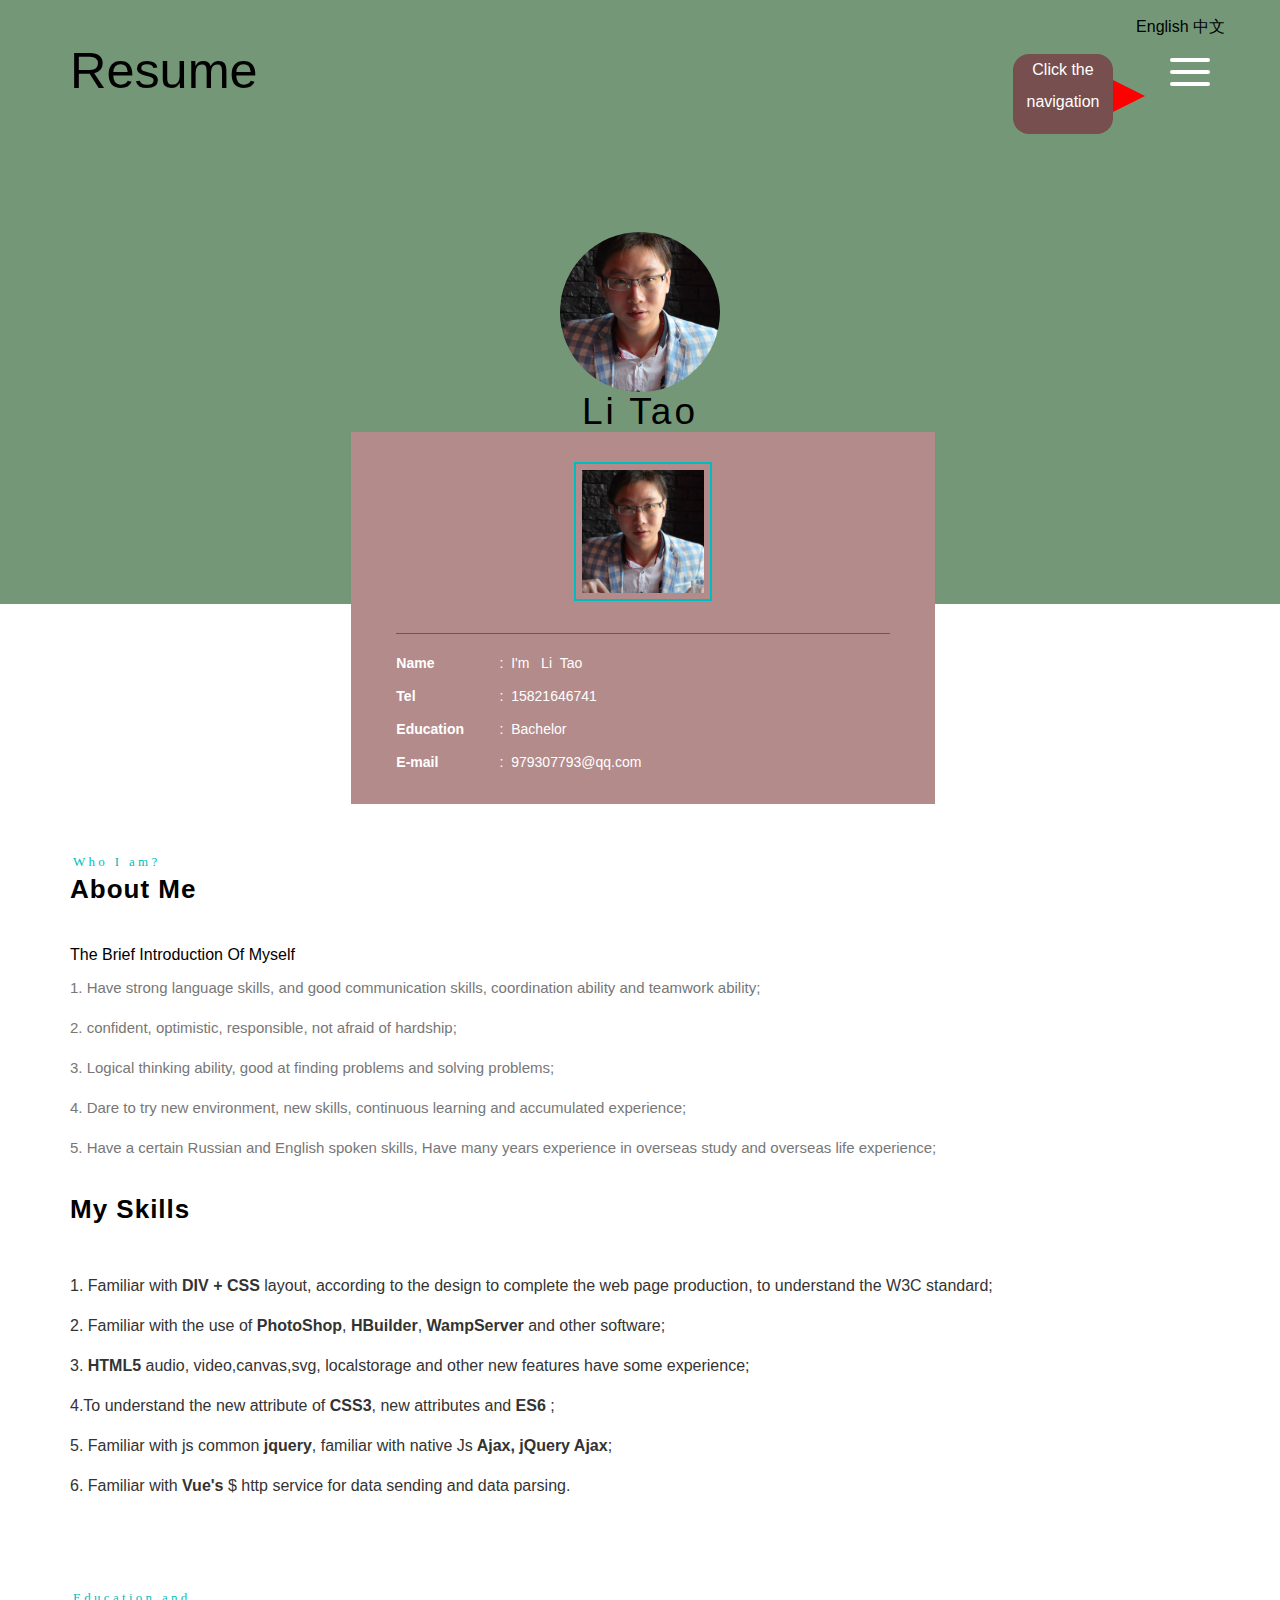
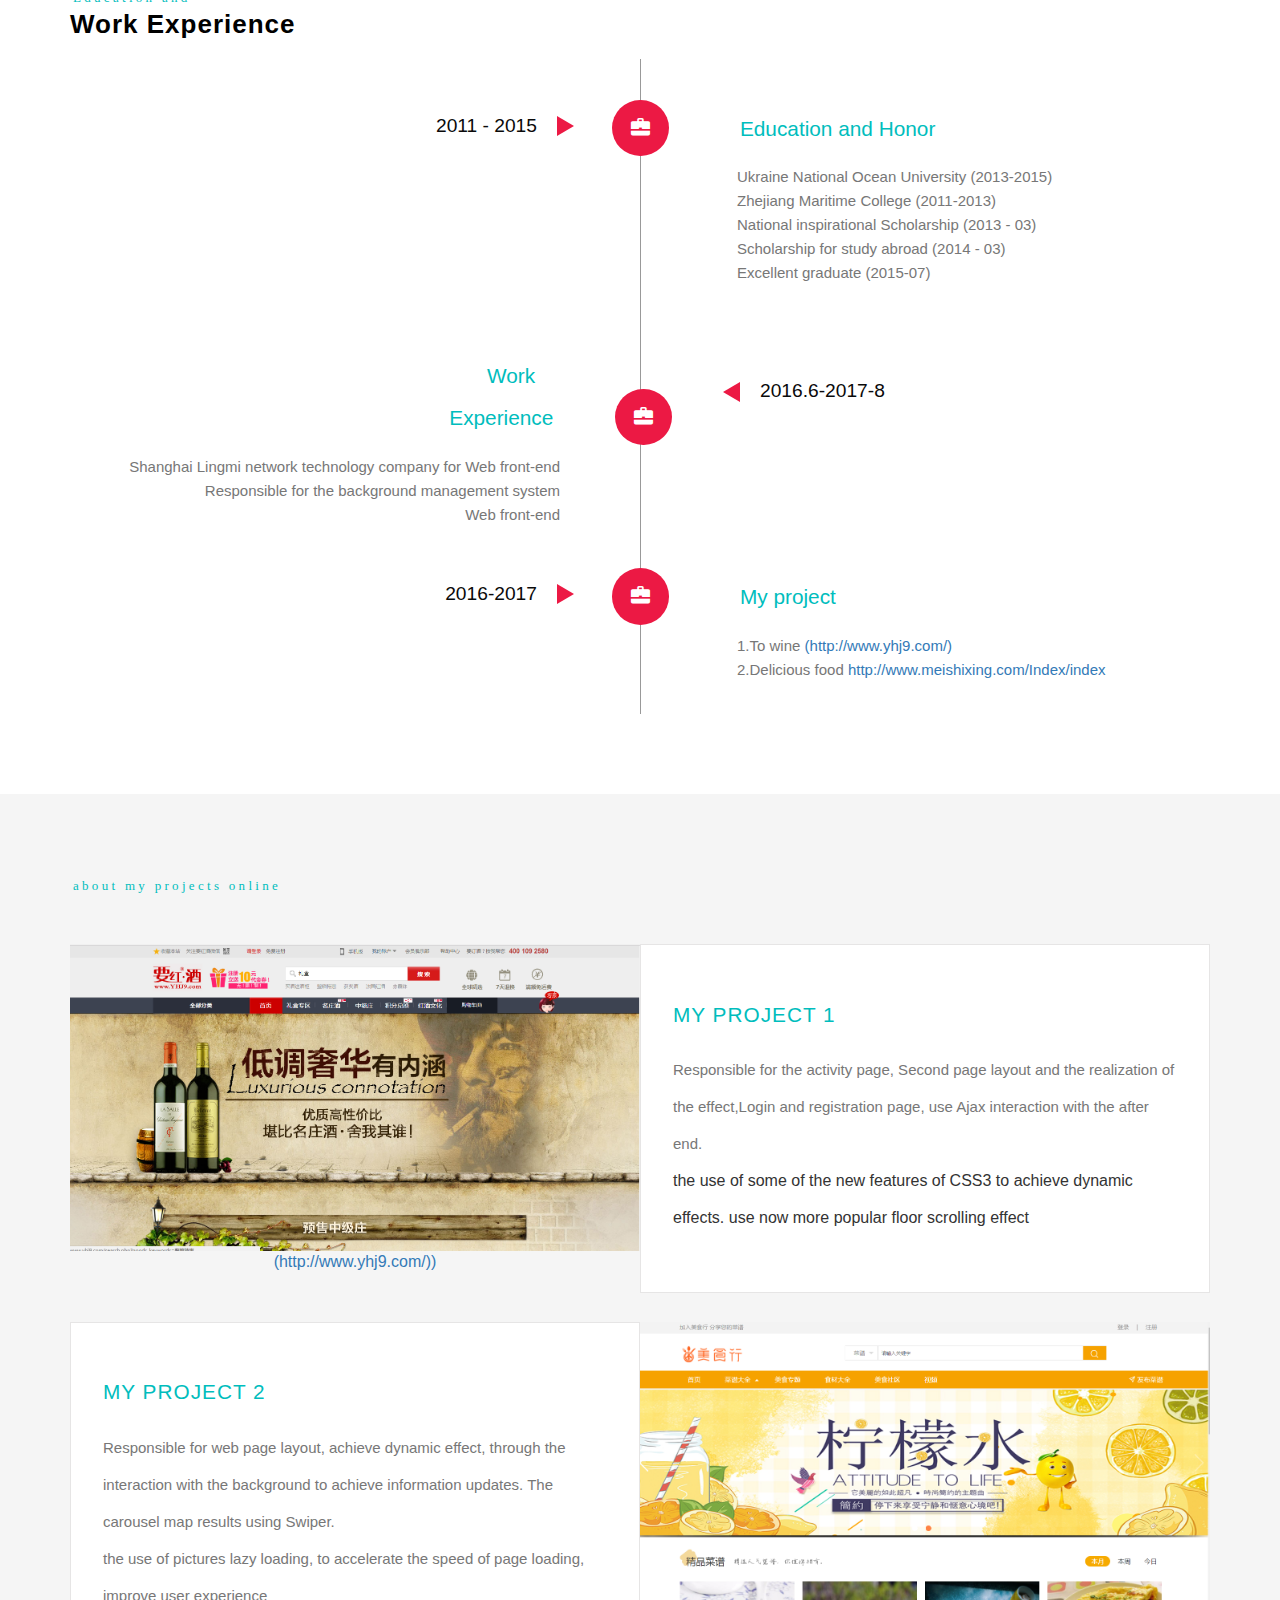
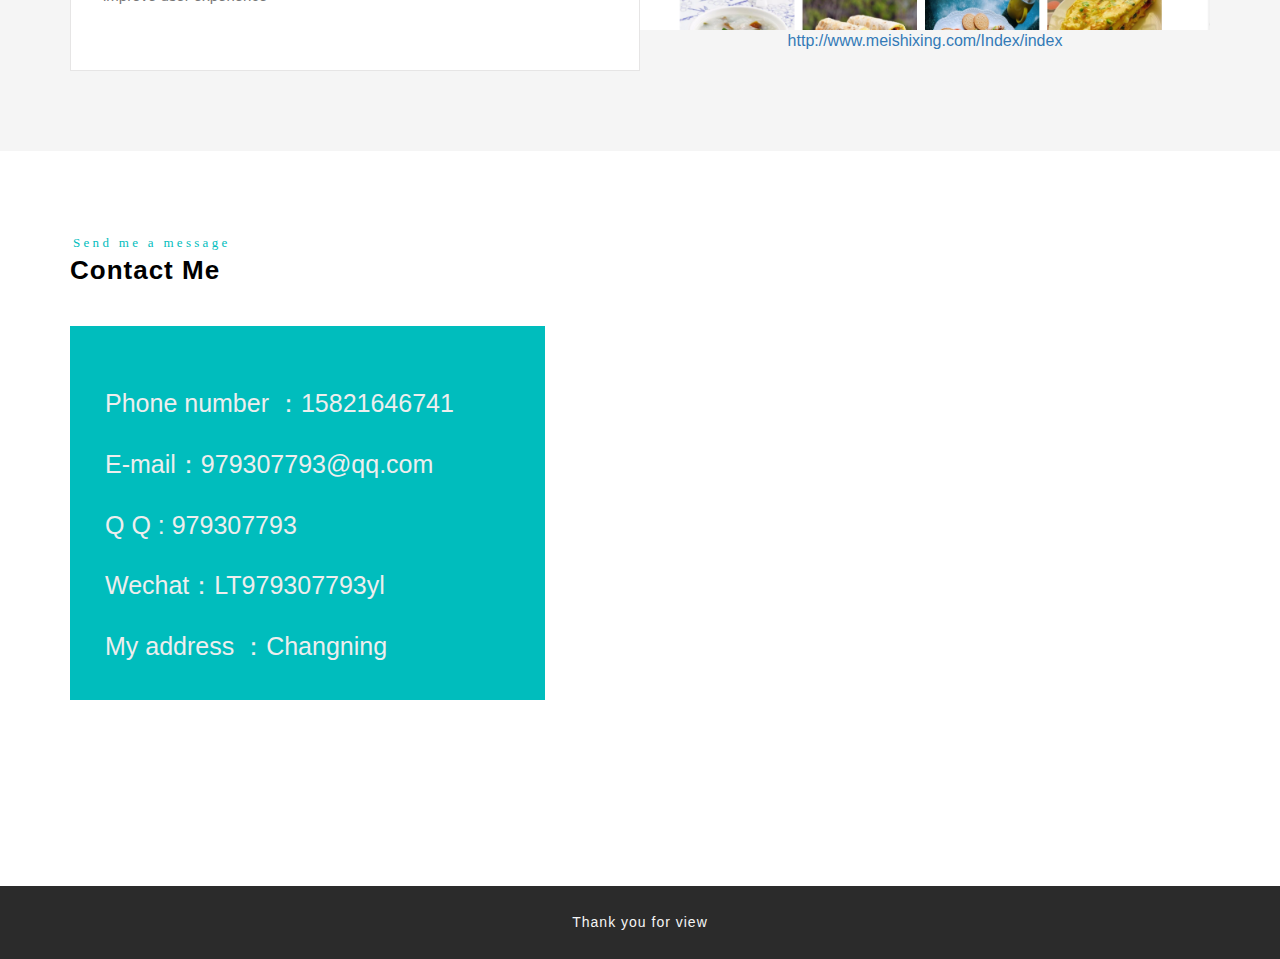
<file: index.html>
<!DOCTYPE html>
<html lang="en">
<head>
<title>Li Tao for english</title>
<!-- for-mobile-apps -->
<meta name="viewport" content="width=device-width, initial-scale=1">
<meta http-equiv="Content-Type" content="text/html; charset=utf-8" />
<meta name="keywords" content="Elegant Resume Responsive web template, Bootstrap Web Templates, Flat Web Templates, Android Compatible web template, 
Smartphone Compatible web template, free webdesigns for Nokia, Samsung, LG, SonyEricsson, Motorola web design" />
<script type="application/x-javascript"> addEventListener("load", function() { setTimeout(hideURLbar, 0); }, false);
		function hideURLbar(){ window.scrollTo(0,1); } </script>
<!-- //for-mobile-apps -->
<link href="css/bootstrap.css" rel="stylesheet" type="text/css" media="all" />
<link href="css/font-awesome.css" rel="stylesheet"> 
<link href="css/style.css" rel="stylesheet" type="text/css" media="all" />
<!-- js -->
<script type="text/javascript" src="js/jquery-2.1.4.min.js"></script>
<!-- //js -->



<!-- start-smooth-scrolling -->
<script type="text/javascript" src="js/move-top.js"></script>
<script type="text/javascript" src="js/easing.js"></script>
<script type="text/javascript">
	jQuery(document).ready(function($) {
		$(".scroll").click(function(event){		
			event.preventDefault();
			$('html,body').animate({scrollTop:$(this.hash).offset().top},1000);
		});
	});
</script>
<!-- start-smooth-scrolling -->
</head>
	
<body>
<!-- banner -->
	<div class="banner-figures">
		<div class="banner">
			<div class="container banner-drop">
				<div class="header">
					<div class="header-left logo">
						<h1><a href="index.html">Resume</a></h1>
					</div>
					<div class="header-right">
						<nav>
						  <ul>
							<li class="active">
								<a href="index.html" class="active"><span>Home</span></a>
							</li>
							<li>
								<a href="#about" class="scroll"><span>About</span></a>
							</li>
							<li>
								<a href="#experience" class="scroll"><span>Experience</span></a>
							</li>
							<li>
								<a href="#projects" class="scroll"><span>Projects</span></a>
							</li>
							<li>
								<a href="#contact" class="scroll"><span>Contact</span></a>
							</li>
						  </ul>
						</nav>
						<div class="menu-icon animated wow zoomIn" data-wow-duration="1000ms" data-wow-delay="800ms" style="position: relative;"><span></span></div>
						<div class="show_nav">Click the navigation</div>
						<span class="To_show_nav"></span>
						<div class="language">
							<a href="index.html">English</a>
							<a href="index2.html">中文</a>
						</div>
					</div>
					
					<div class="clearfix"> </div>
				</div>
				<div class="name" >
					<div class="CV"><img src="images/CV.jpg" alt="CV" /></div>  
					<h2>Li Tao</h2>
					<p> Web front end Designer </p>
				</div>
				
			</div>
							<div class="banner-btm-grid-w3ls">
		<div class="banner-left-wthree">
			  <img src="images/CV.jpg" class="smallcv"/>
			<ul class="address">
					
					<li>
							<ul class="address-text">
								<li><b>Name</b></li>
								<li>: &nbsp;I'm &nbsp; Li &nbsp;Tao</li>
							</ul>
						</li>
						<li>
							<ul class="address-text">
								<li><b>Tel</b></li>
								<li>: &nbsp;15821646741</li>
							</ul>
						</li>
						<li>
							<ul class="address-text">
								<li><b>Education </b></li>
								<li>: &nbsp;Bachelor</li>
							</ul>
						</li>
						<li>
							<ul class="address-text">
								<li><b>E-mail </b></li>
								<li><a href="979307793@qq.com">: &nbsp;979307793@qq.com</a></li>
							</ul>
						</li>
						
					</ul>
		</div>
		
		<div class="clearfix"></div>
	</div>
		</div>
			<script>
				(function($){
				  $(".menu-icon").on("click", function(){
						$(this).toggleClass("open");
						$(".container").toggleClass("nav-open");
						$("nav ul li").toggleClass("animate");
				  });
				  
				})(jQuery);
			</script>
		
	</div>

<!-- //banner -->
<!-- about -->
<div class="about" id="about">
	<div class="container">
		<span class="about-top-w3">Who I am?</span>
		<h4 class="title-w3ls">About Me</h4>
		<h5 class="sub">The brief introduction of myself</h5>
		<p class="para-w3-agile">1. Have strong language skills, and good communication skills, coordination ability and teamwork ability; </p>
		<p class="para-w3-agile">2. confident, optimistic, responsible, not afraid of hardship; </p>
		<p class="para-w3-agile">3. Logical thinking ability, good at finding problems and solving problems; </p>
		<p class="para-w3-agile">4. Dare to try new environment, new skills, continuous learning and accumulated experience; </p>
		<p class="para-w3-agile">5. Have a certain Russian and English spoken skills,
 Have many years experience in overseas study and overseas life experience; </p>
		<div class="skills-bar"style="padding-top: 2em;">
		<h4 class="title-w3ls">My Skills</h4>
			<p style="line-height: 2.5em;">1. Familiar with <strong>DIV + CSS</strong>  layout, according to the design to complete the web page production, to understand the W3C standard; </p>
			<p style="line-height: 2.5em;">2. Familiar with the use of <strong>  PhotoShop</strong>,<strong> HBuilder</strong>, <strong>WampServer</strong> and other software;
</p>
			<p style="line-height: 2.5em;">3.<strong> HTML5</strong> audio, video,canvas,svg, localstorage and other new features have some experience; </p>
			<p style="line-height: 2.5em;">4.To understand the new attribute of <strong>CSS3</strong>, new attributes and<strong> ES6</strong> ;</p>
			<p style="line-height: 2.5em;">5. Familiar with js common<strong> jquery</strong>, familiar with native Js<strong> Ajax, jQuery Ajax</strong>;</p>
			
			<p style="line-height: 2.5em;">6. Familiar with<strong>  Vue's</strong> $ http service for data sending and data parsing.</p>
			
			
		</div>
	</div>
</div>
<!-- //about -->
<!--work-experience-->
	<div id="experience" class="experience">
		<div class="container">
		<span class="about-top-w3">Education and</span>
			<h4 class="title-w3ls">Work Experience</h4>
			<div class="work-info"> 
				<div class="col-md-6 work-left"> 
					<h4>2011 - 2015 </h4>
				</div>
				<div class="col-md-6 work-right"> 
					<h5><span class="glyphicon glyphicon-briefcase"> </span> Education and Honor</h5>
					<p>Ukraine National Ocean University (2013-2015)</p>
					<p>Zhejiang Maritime College (2011-2013) </p>
					<p>National inspirational Scholarship (2013 - 03)</p>
					<p>Scholarship for study abroad (2014 - 03)</p>
					<p>Excellent graduate (2015-07)</p>
				</div>
				<div class="clearfix"> </div>
			</div>
			<div class="work-info"> 
				<div class="col-md-6 work-right work-right2"> 
					<h4>2016.6-2017-8 </h4>
				</div>
				<div class="col-md-6 work-left work-left2"> 
					<h5> Work Experience <span class="glyphicon glyphicon-briefcase"> </span></h5>
					<p>Shanghai Lingmi network technology company for Web front-end</p>
					<p>Responsible for the background management system </p>
					<p> Web front-end </p>
					
				</div>
				<div class="clearfix"> </div>
			</div>
			<div class="work-info"> 
				<div class="col-md-6 work-left"> 
					<h4>2016-2017</h4>
				</div>
				<div class="col-md-6 work-right"> 
					<h5><span class="glyphicon glyphicon-briefcase"> </span> My project</h5>
					<p>1.To wine  <a href="http://www.yhj9.com/">(http://www.yhj9.com/) </a>  </p>
					<p>2.Delicious food <a href="http://www.meishixing.com/Index/index"> http://www.meishixing.com/Index/index </a> </p>
				</div>
				<div class="clearfix"> </div>
			</div>
			<div class="work-info"> 
				
			
				<div class="clearfix"> </div>
			</div>
		</div>
	</div>
	<!--//work-experience-->
<!-- projects -->
<div class="projects" id="projects">
	<div class="container">
	<span class="about-top-w3">about my projects online</span>
		
		<div class="news-bottom">
				<div class="news-one-wthree-agile">
					<div class="col-md-6 news-left">
						        <div class="biseller-column">
										<a class="lightbox" href="#one">
											<img src="images/wine.png"/>
										</a> 
										<a href="http://www.yhj9.com/" style="display: block;text-align: center;">(http://www.yhj9.com/))</a>
										<div class="lightbox-target" id="one">
										<img src="images/wine.png"/>
										 <p class="pop">Is the electricity supplier website, the main French wine, Australian red wine, Spanish red wine, Chilean wine</p>
										   <a class="lightbox-close" href="#"> </a>
											
											<div class="clearfix"> </div>
											
										</div>
							   </div>

					</div>	
					<div class="col-md-6 news-right"> 
					<a href="#one"><h4>my project 1 </h4></a>
						<p class="para-w3-agile">Responsible for the activity page, Second page layout and the realization of the effect,Login and registration page, use Ajax interaction with the after end. </p>	
						<p> the use of some of the new features of CSS3 to achieve dynamic effects.
 use now more popular floor scrolling effect</p>
					</div>	
					<div class="clearfix"> </div>	
				</div>
				<div class="news-one-wthree-agile">
					<div class="col-md-6 news-right"> 
						<a href="#three"><h4>my project 2</h4></a>
						<p class="para-w3-agile">Responsible for web page layout, achieve dynamic effect, through the interaction with the background to achieve information updates.
						The carousel map results using Swiper.<br />
      the use of pictures lazy loading, to accelerate the speed of page loading, improve user experience</p>	
					</div>	
					<div class="col-md-6 news-left">
						 <div class="biseller-column">
										<a class="lightbox" href="#three">
											<img src="images/food.png"/>
										</a> 
										<a href="http://www.meishixing.com/Index/index" style="display: block;text-align: center;">http://www.meishixing.com/Index/index</a>
										<div class="lightbox-target" id="three">
										 <img src="images/food.png"/>
										 <p class="pop">Introduce how to cook good food,Introduce how to make food, efficacy, preparation, materials, steps, etc.</p>
										   <a class="lightbox-close" href="#"> </a>
											
											<div class="clearfix"> </div>
										</div>
							</div>

					</div>						
					<div class="clearfix"> </div>	
				</div>	
			 
				<div class="clearfix"> </div>				
			</div>	
	</div>
</div>
<!-- //projects -->
<!-- contact -->
<div class="contact" id="contact">
	<div class="container">
	<span class="about-top-w3">Send me a message</span>
		<h4 class="title-w3ls">Contact Me</h4>
		<div class="col-md-5 contact-agileits-w3layouts" >
		<p>Phone number ：15821646741   </p>
		<p>E-mail：979307793@qq.com   </p>
		<p>Q Q : 979307793</p>
		<p>Wechat：LT979307793yl</p>
        <p>My address ：Changning</p> 
		</div>
		
		
    <!--地图-->
		<div id="allmap"></div>
		 <!--地图-->
		  <!--地图-->
		   <!--地图-->
		    <!--地图-->
		    <script type="text/javascript" src="https://api.map.baidu.com/api?v=2.0&ak=uDuVA1xfjp1I5xmbt3zDWezY01RGx2mW"></script>
		<script type="text/javascript">
	// 百度地图API功能
	var map = new BMap.Map("allmap");    // 创建Map实例
	map.centerAndZoom(new BMap.Point(121.428739,31.20299), 15);  // 初始化地图,设置中心点坐标和地图级别
	map.addControl(new BMap.MapTypeControl());   //添加地图类型控件
	map.setCurrentCity("上海");          // 设置地图显示的城市 此项是必须设置的
	map.enableScrollWheelZoom(true);     //开启鼠标滚轮缩放
	map.addEventListener("click",function(e){
		alert(e.point.lng + "," + e.point.lat);
	});
</script>
		 <!--地图-->
		  <!--地图-->
		   <!--地图-->
		    <!--地图-->
	</div>
</div>
<!-- //about -->

	<div class="footer">
		<div class="container">
			<p> Thank you for view </p>
		</div>
	</div>
<!-- //footer -->
<script src="js/bars.js"></script>

<!-- here stars scrolling icon -->
	<script type="text/javascript">
		$(document).ready(function() {
			/*
				var defaults = {
				containerID: 'toTop', // fading element id
				containerHoverID: 'toTopHover', // fading element hover id
				scrollSpeed: 1200,
				easingType: 'linear' 
				};
			*/
								
			$().UItoTop({ easingType: 'easeOutQuart' });
								
			});
	</script>
<!-- //here ends scrolling icon -->
</body>
</html>
</file>
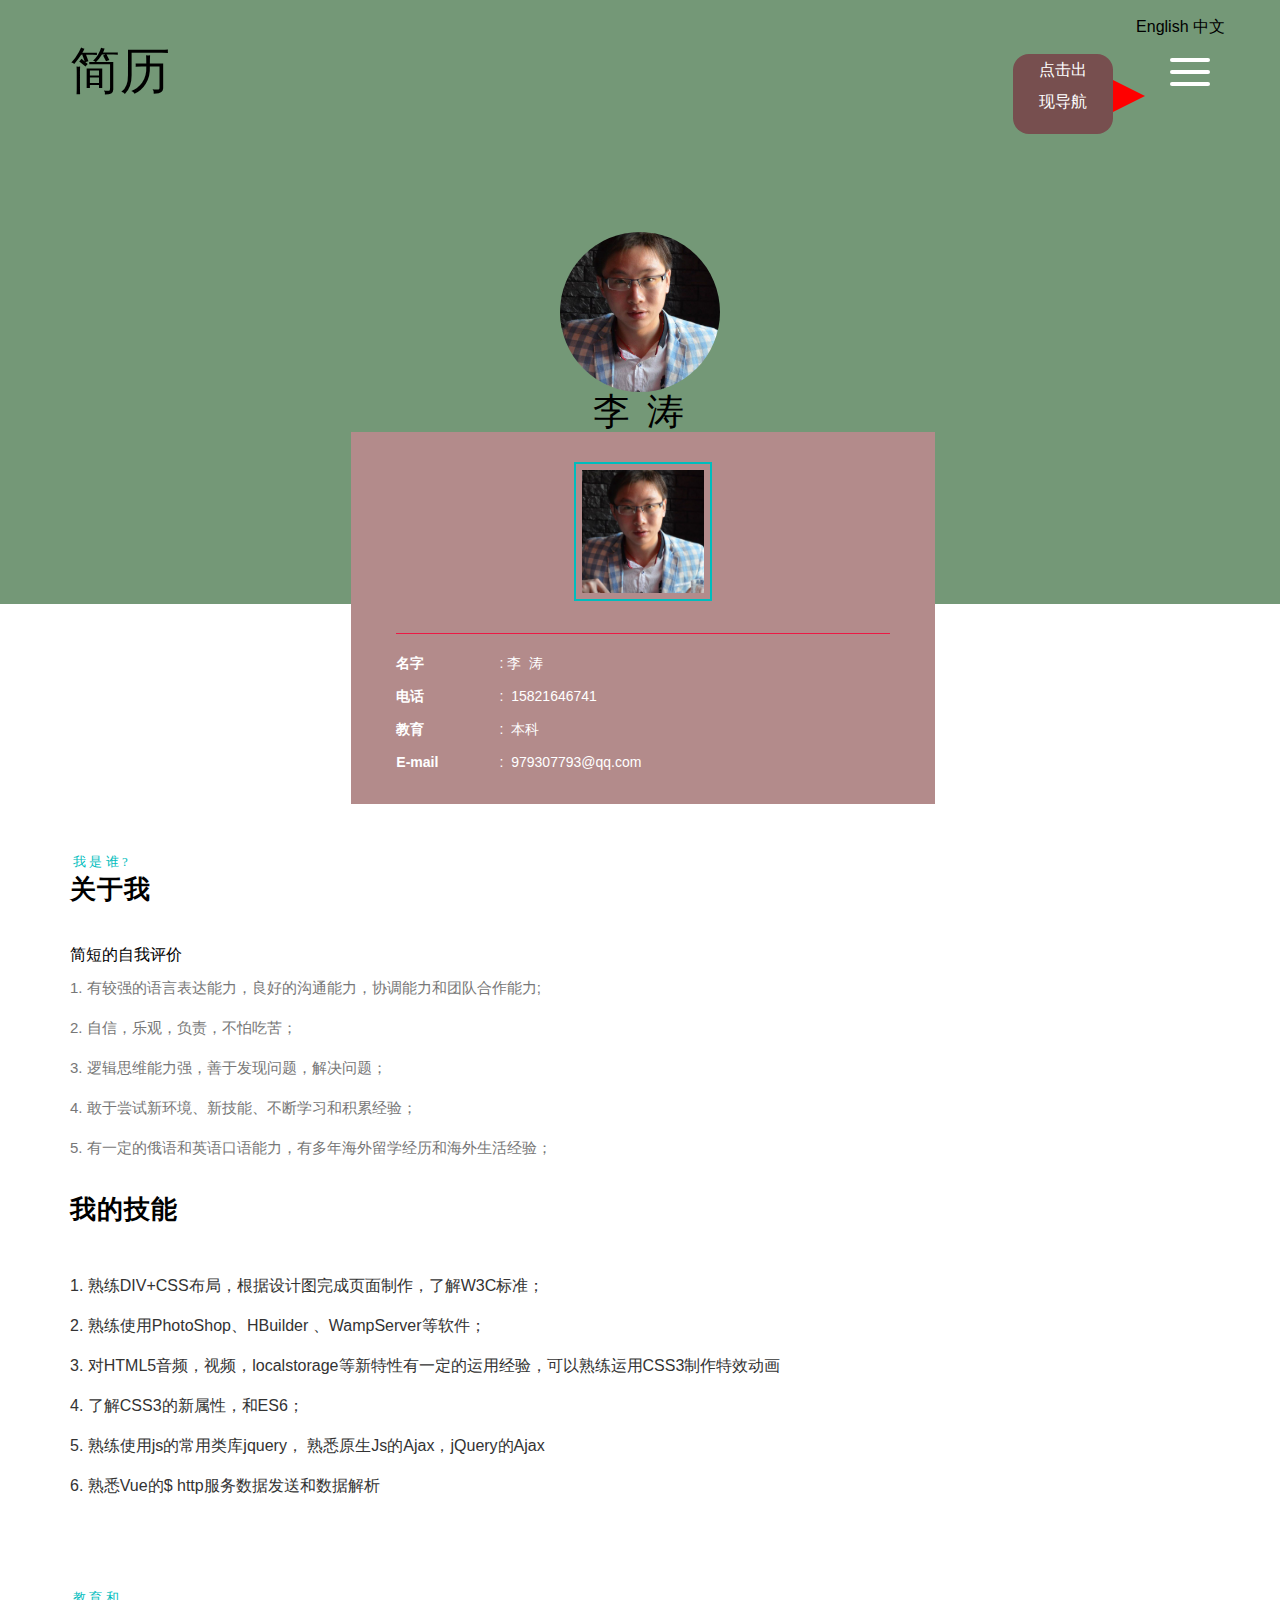
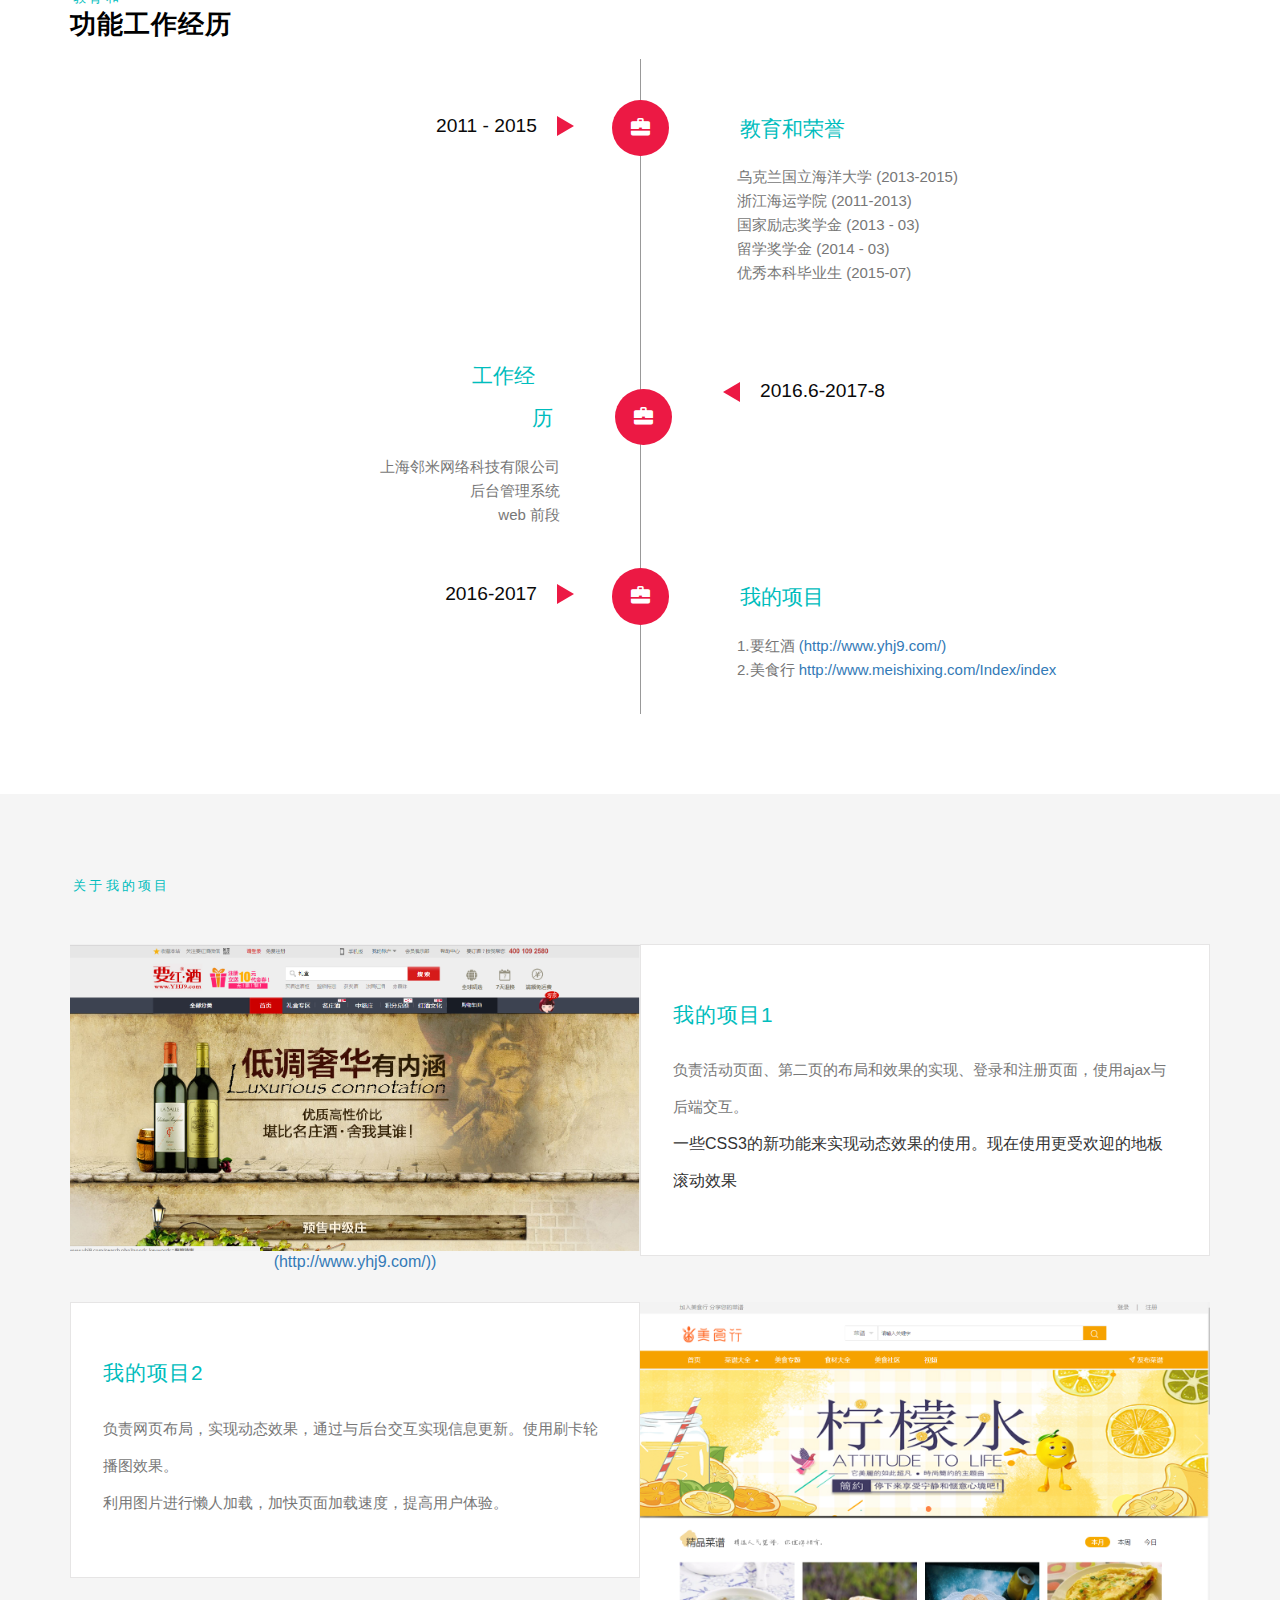
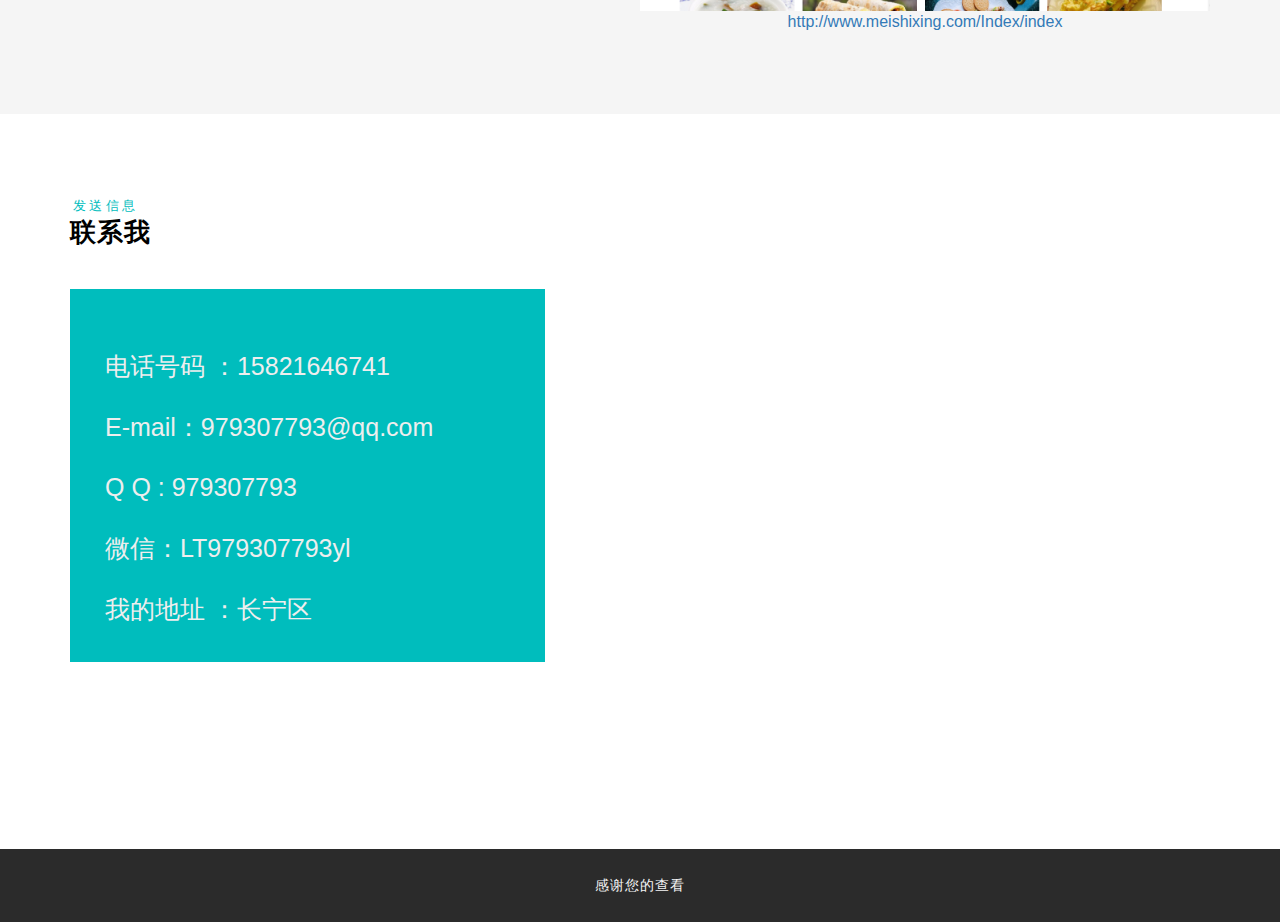
<file: index2.html>
<!DOCTYPE html>
<html lang="en">
<head>
<title>Li Tao for english</title>
<!-- for-mobile-apps -->
<meta name="viewport" content="width=device-width, initial-scale=1">
<meta http-equiv="Content-Type" content="text/html; charset=utf-8" />
<meta name="keywords" content="Elegant Resume Responsive web template, Bootstrap Web Templates, Flat Web Templates, Android Compatible web template, 
Smartphone Compatible web template, free webdesigns for Nokia, Samsung, LG, SonyEricsson, Motorola web design" />
<script type="application/x-javascript"> addEventListener("load", function() { setTimeout(hideURLbar, 0); }, false);
		function hideURLbar(){ window.scrollTo(0,1); } </script>
<!-- //for-mobile-apps -->
<link href="css/bootstrap.css" rel="stylesheet" type="text/css" media="all" />
<link href="css/font-awesome.css" rel="stylesheet"> 
<link href="css/style.css" rel="stylesheet" type="text/css" media="all" />
<!-- js -->
<script type="text/javascript" src="js/jquery-2.1.4.min.js"></script>
<!-- //js -->



<!-- start-smooth-scrolling -->
<script type="text/javascript" src="js/move-top.js"></script>
<script type="text/javascript" src="js/easing.js"></script>
<script type="text/javascript">
	jQuery(document).ready(function($) {
		$(".scroll").click(function(event){		
			event.preventDefault();
			$('html,body').animate({scrollTop:$(this.hash).offset().top},1000);
		});
	});
</script>
<!-- start-smooth-scrolling -->
</head>
	
<body>
<!-- banner -->
	<div class="banner-figures">
		<div class="banner">
			<div class="container banner-drop">
				<div class="header">
					<div class="header-left logo">
						<h1><a href="index.html">简历</a></h1>
					</div>
					<div class="header-right">
						<nav>
						  <ul>
							<li class="active">
								<a href="index.html" class="active"><span>主页</span></a>
							</li>
							<li>
								<a href="#about" class="scroll"><span>关于我</span></a>
							</li>
							<li>
								<a href="#experience" class="scroll"><span>经历</span></a>
							</li>
							<li>
								<a href="#projects" class="scroll"><span>项目</span></a>
							</li>
							<li>
								<a href="#contact" class="scroll"><span>联系我</span></a>
							</li>
						  </ul>
						</nav>
						<div class="menu-icon animated wow zoomIn" data-wow-duration="1000ms" data-wow-delay="800ms" style="position: relative;"><span></span></div>
						<div class="show_nav">点击出<br/>  现导航</div>
						<span class="To_show_nav"></span>
						<div class="language">
							<a href="index.html">English</a>
							<a href="index2.html">中文</a>
						</div>
					</div>
					
					<div class="clearfix"> </div>
				</div>
				<div class="name" >
					<div class="CV"><img src="images/CV.jpg" alt="CV" /></div>  
					<h2>李  涛</h2>
					<p> Web 前端 </p>
				</div>
				
			</div>
							<div class="banner-btm-grid-w3ls">
		<div class="banner-left-wthree">
			  <img src="images/CV.jpg" class="smallcv"/>
			<ul class="address">
					
					<li>
							<ul class="address-text">
								<li><b>名字</b></li>
								<li>: 李 &nbsp;涛</li>
							</ul>
						</li>
						<li>
							<ul class="address-text">
								<li><b>电话</b></li>
								<li>: &nbsp;15821646741</li>
							</ul>
						</li>
						<li>
							<ul class="address-text">
								<li><b>教育 </b></li>
								<li>: &nbsp;本科</li>
							</ul>
						</li>
						<li>
							<ul class="address-text">
								<li><b>E-mail </b></li>
								<li><a href="979307793@qq.com">: &nbsp;979307793@qq.com</a></li>
							</ul>
						</li>
						
					</ul>
		</div>
		
		<div class="clearfix"></div>
	</div>
		</div>
			<script>
				(function($){
				  $(".menu-icon").on("click", function(){
						$(this).toggleClass("open");
						$(".container").toggleClass("nav-open");
						$("nav ul li").toggleClass("animate");
				  });
				  
				})(jQuery);
			</script>
		
	</div>

<!-- //banner -->
<!-- about -->
<div class="about" id="about">
	<div class="container">
		<span class="about-top-w3">我是谁?</span>
		<h4 class="title-w3ls">关于我</h4>
		<h5 class="sub">简短的自我评价</h5>
		<p class="para-w3-agile">1. 有较强的语言表达能力，良好的沟通能力，协调能力和团队合作能力; </p>
		<p class="para-w3-agile">2. 自信，乐观，负责，不怕吃苦； </p>
		<p class="para-w3-agile">3. 逻辑思维能力强，善于发现问题，解决问题； </p>
		<p class="para-w3-agile">4. 敢于尝试新环境、新技能、不断学习和积累经验； </p>
		<p class="para-w3-agile">5. 有一定的俄语和英语口语能力，有多年海外留学经历和海外生活经验； </p>
		<div class="skills-bar"style="padding-top: 2em;">
		<h4 class="title-w3ls">我的技能</h4>
			<p style="line-height: 2.5em;">1. 熟练DIV+CSS布局，根据设计图完成页面制作，了解W3C标准； </p>
			<p style="line-height: 2.5em;">2. 熟练使用PhotoShop、HBuilder 、WampServer等软件；
</p>
			<p style="line-height: 2.5em;">3. 对HTML5音频，视频，localstorage等新特性有一定的运用经验，可以熟练运用CSS3制作特效动画 </p>
			<p style="line-height: 2.5em;">4. 了解CSS3的新属性，和ES6；</p>
			<p style="line-height: 2.5em;">5. 熟练使用js的常用类库jquery， 熟悉原生Js的Ajax，jQuery的Ajax</p>
			
			<p style="line-height: 2.5em;">6. 熟悉Vue的$ http服务数据发送和数据解析</p>
			
			
		</div>
	</div>
</div>
<!-- //about -->
<!--work-experience-->
	<div id="experience" class="experience">
		<div class="container">
		<span class="about-top-w3">教育和</span>
			<h4 class="title-w3ls">功能工作经历</h4>
			<div class="work-info"> 
				<div class="col-md-6 work-left"> 
					<h4>2011 - 2015 </h4>
				</div>
				<div class="col-md-6 work-right"> 
					<h5><span class="glyphicon glyphicon-briefcase"> </span> 教育和荣誉</h5>
					<p>乌克兰国立海洋大学 (2013-2015)</p>
					<p>浙江海运学院 (2011-2013) </p>
					<p>国家励志奖学金 (2013 - 03)</p>
					<p>留学奖学金 (2014 - 03)</p>
					<p>优秀本科毕业生 (2015-07)</p>
				</div>
				<div class="clearfix"> </div>
			</div>
			<div class="work-info"> 
				<div class="col-md-6 work-right work-right2"> 
					<h4>2016.6-2017-8 </h4>
				</div>
				<div class="col-md-6 work-left work-left2"> 
					<h5> 工作经历 <span class="glyphicon glyphicon-briefcase"> </span></h5>
					<p>上海邻米网络科技有限公司</p>
					<p>后台管理系统 </p>
					<p> web 前段 </p>
					
				</div>
				<div class="clearfix"> </div>
			</div>
			<div class="work-info"> 
				<div class="col-md-6 work-left"> 
					<h4>2016-2017</h4>
				</div>
				<div class="col-md-6 work-right"> 
					<h5><span class="glyphicon glyphicon-briefcase"> </span> 我的项目</h5>
					<p>1.要红酒  <a href="http://www.yhj9.com/">(http://www.yhj9.com/) </a>  </p>
					<p>2.美食行 <a href="http://www.meishixing.com/Index/index"> http://www.meishixing.com/Index/index </a> </p>
				</div>
				<div class="clearfix"> </div>
			</div>
			<div class="work-info"> 
				
			
				<div class="clearfix"> </div>
			</div>
		</div>
	</div>
	<!--//work-experience-->
<!-- projects -->
<div class="projects" id="projects">
	<div class="container">
	<span class="about-top-w3">关于我的项目</span>
		
		<div class="news-bottom">
				<div class="news-one-wthree-agile">
					<div class="col-md-6 news-left">
						        <div class="biseller-column">
										<a class="lightbox" href="#one">
											<img src="images/wine.png"/>
										</a> 
										<a href="http://www.yhj9.com/" style="display: block;text-align: center;">(http://www.yhj9.com/))</a>
										<div class="lightbox-target" id="one">
										<img src="images/wine.png"/>
										 <p class="pop">是电商网站，主营法国红酒、澳洲红酒、西班牙红酒、智利葡萄酒。</p>
										   <a class="lightbox-close" href="#"> </a>
											
											<div class="clearfix"> </div>
											
										</div>
							   </div>

					</div>	
					<div class="col-md-6 news-right"> 
					<a href="#one"><h4>我的项目1 </h4></a>
						<p class="para-w3-agile">负责活动页面、第二页的布局和效果的实现、登录和注册页面，使用ajax与后端交互。 </p>	
						<p> 一些CSS3的新功能来实现动态效果的使用。现在使用更受欢迎的地板滚动效果</p>
					</div>	
					<div class="clearfix"> </div>	
				</div>
				<div class="news-one-wthree-agile">
					<div class="col-md-6 news-right"> 
						<a href="#three"><h4>我的项目2</h4></a>
						<p class="para-w3-agile">负责网页布局，实现动态效果，通过与后台交互实现信息更新。使用刷卡轮播图效果。<br />
      利用图片进行懒人加载，加快页面加载速度，提高用户体验。</p>	
					</div>	
					<div class="col-md-6 news-left">
						 <div class="biseller-column">
										<a class="lightbox" href="#three">
											<img src="images/food.png"/>
										</a> 
										<a href="http://www.meishixing.com/Index/index" style="display: block;text-align: center;">http://www.meishixing.com/Index/index</a>
										<div class="lightbox-target" id="three">
										 <img src="images/food.png"/>
										 <p class="pop">介绍如何做好食物，介绍如何制作食物，功效，准备，材料，步骤等。</p>
										   <a class="lightbox-close" href="#"> </a>
											
											<div class="clearfix"> </div>
										</div>
							</div>

					</div>						
					<div class="clearfix"> </div>	
				</div>	
			 
				<div class="clearfix"> </div>				
			</div>	
	</div>
</div>
<!-- //projects -->
<!-- contact -->
<div class="contact" id="contact">
	<div class="container">
	<span class="about-top-w3">发送信息</span>
		<h4 class="title-w3ls">联系我</h4>
		<div class="col-md-5 contact-agileits-w3layouts" >
		<p>电话号码 ：15821646741   </p>
		<p>E-mail：979307793@qq.com   </p>
		<p>Q Q : 979307793</p>
		<p>微信：LT979307793yl</p>
        <p>我的地址 ：长宁区</p> 
		</div>
		
		
    <!--地图-->
		<div id="allmap"></div>
		 <!--地图-->
		  <!--地图-->
		   <!--地图-->
		    <!--地图-->
		    <script type="text/javascript" src="https://api.map.baidu.com/api?v=2.0&ak=uDuVA1xfjp1I5xmbt3zDWezY01RGx2mW"></script>
		<script type="text/javascript">
	// 百度地图API功能
	var map = new BMap.Map("allmap");    // 创建Map实例
	map.centerAndZoom(new BMap.Point(121.428739,31.20299), 15);  // 初始化地图,设置中心点坐标和地图级别
	map.addControl(new BMap.MapTypeControl());   //添加地图类型控件
	map.setCurrentCity("上海");          // 设置地图显示的城市 此项是必须设置的
	map.enableScrollWheelZoom(true);     //开启鼠标滚轮缩放
	map.addEventListener("click",function(e){
		alert(e.point.lng + "," + e.point.lat);
	});
</script>
		 <!--地图-->
		  <!--地图-->
		   <!--地图-->
		    <!--地图-->
	</div>
</div>
<!-- //about -->

	<div class="footer">
		<div class="container">
			<p>感谢您的查看</p>
		</div>
	</div>
<!-- //footer -->
<script src="js/bars.js"></script>

<!-- here stars scrolling icon -->
	<script type="text/javascript">
		$(document).ready(function() {
			/*
				var defaults = {
				containerID: 'toTop', // fading element id
				containerHoverID: 'toTopHover', // fading element hover id
				scrollSpeed: 1200,
				easingType: 'linear' 
				};
			*/
								
			$().UItoTop({ easingType: 'easeOutQuart' });
								
			});
	</script>
<!-- //here ends scrolling icon -->
</body>
</html>
</file>
<file: css/style.css>
/*--
Author: W3layouts
Author URL: http://w3layouts.com
License: Creative Commons Attribution 3.0 Unported
License URL: http://creativecommons.org/licenses/by/3.0/
--*/
html, body{
    font-size: 100%;
	font-family: 'Open Sans', sans-serif;
}
p{
	margin:0;
}
h1,h2,h3,h4,h5,h6{
	font-family: '微软;
	font-weight:100;
	margin:0;
}
h3,h4,h5,h6{
	font-family: '微软;
	font-weight:500;
	margin:0;
}
ul,label{
	margin:0;
	padding:0;
}
body a:hover{
	text-decoration:none;
}
body a {
    text-decoration: none!important;
}
/*-- banner --*/
.header ul li a,.more a,.footer p a,input[type="submit"],.recent-comments-grid-right h4 a,.admin-right p a,.tags ul li a,.comments-list ul li a,.categories ul li a,.comments-list h3 a,.popular-right h5 a,.mail-grid-left-pos,.mail-grid-left,.team-grid1-sub,.footer-copy-grid ul li a,.about-grid-left1 ul li a,.about-grid ul li a{
	transition:.5s ease-in-out;
	-webkit-transition:.5s ease-in-out;
	-moz-transition:.5s ease-in-out;
	-o-transition:.5s ease-in-out;
	-ms-transition:.5s ease-in-out;
}
.banner{
	background:#749877;
	background-size:cover;
	-webkit-background-size:cover;
	-moz-background-size:cover;
	-o-background-size:cover;
	-ms-background-size:cover;
	min-height:680px;
	    position: relative;
		margin-bottom: 10.6em
}
.banner1{
	background-size:cover;
	-webkit-background-size:cover;
	-moz-background-size:cover;
	-o-background-size:cover;
	-ms-background-size:cover;
	min-height:500px;
}
.header{
	padding:5em 0 5em;
    text-align: center;
}
.header-left ul li{
	display:inline-block;
	margin-right:5em;
	font-size:14px;
	color:#fff;
}
.header-left ul li span{
	left:-.5em;
	color:#00bdbd;
}
.header-left ul li a{
	color:#fff;
	text-decoration:none;
}
.header-left ul li a:hover{
	color:#00bdbd;
}
.header-left {
    float: left;
    padding: 0em 0 0 0em;
}
.header-right{
	float: right;
	margin-top: 4px;
}
.logo h1 a {
    font-size: 1.5em;
    text-decoration: none;
    color: #000000;
    line-height: 45px;
}
.name .CV{width: 10em;height: 10em;margin: 0 auto;}
.name .CV>img{width: 100%;height: 100%;border-radius: 5em;}
.name h2 {
    text-align: center;
    font-size: 50px;
    letter-spacing: 4px;
    color: #000000;
}
.name p {
    text-align: center;
    font-size: 20px;
    margin: 10px 0 15px;
    
    color: #000000;
}
.container.banner-drop.nav-open{
  margin-top: 8em;
  -webkit-transition: all 0.3s ease;
  transition: all 0.3s ease;
}

/*
  menu icon css3
*/
.menu-icon {
  position: relative;
  display: block;
  width: 2.5em;
  height: 2.5em;
  cursor: pointer;
}
.menu-icon:hover span {
  background:#00bdbd;
}
.menu-icon:hover span:before, .menu-icon:hover span:after {
  background:#00bdbd;
}

.menu-icon > span {
  position: absolute;
  top: 50%;
  display: block;
  width: 100%;
  height: 0.25em;
  background-color:#FFFFFF;
  border-radius: 3px;
  -webkit-transition: -webkit-transform 0.3s, background 0.25s ease;
  -webkit-transition: background 0.25s ease, -webkit-transform 0.3s;
  transition: background 0.25s ease, -webkit-transform 0.3s;
  transition: transform 0.3s, background 0.25s ease;
  transition: transform 0.3s, background 0.25s ease, -webkit-transform 0.3s;
}

.menu-icon > span:before,
.menu-icon > span:after {
  content: "";
  right: 0em;
  position: absolute;
  width: 100%;
  height: 100%;
  background-color:#FFFFFF;
  border-radius: 3px;
  -webkit-transition: -webkit-transform 0.3s, background 0.25s ease;
  -webkit-transition: background 0.25s ease, -webkit-transform 0.3s;
  transition: background 0.25s ease, -webkit-transform 0.3s;
  transition: transform 0.3s, background 0.25s ease;
  transition: transform 0.3s, background 0.25s ease, -webkit-transform 0.3s;
}

.menu-icon > span:before {
  -webkit-transform: translateY(-0.75em);
  transform: translateY(-0.75em);
  -moz-transform: translateY(-0.75em);
  -o-transform: translateY(-0.75em);
  -ms-transform: translateY(-0.75em);
}

.menu-icon > span:after {
  -webkit-transform: translateY(0.75em);
  transform: translateY(0.75em);
  -moz-transform: translateY(0.75em);
  -o-transform: translateY(0.75em);
  -ms-transform: translateY(0.75em);
}

/* OPENED */
.menu-icon.open {
  -webkit-transform: rotate(45deg);
  transform: rotate(45deg);
  -moz-transform: rotate(45deg);
  -o-transform: rotate(45deg);
  -ms-transform: rotate(45deg);
}

.menu-icon.open > span:before {
  -webkit-transform: rotate(90deg);
  transform: rotate(90deg);
  -moz-transform: rotate(90deg);
  -o-transform: rotate(90deg);
  -ms-transform: rotate(90deg);
}

.menu-icon.open > span:after {
  -webkit-transform: rotate(90deg);
  transform: rotate(90deg);
  -moz-transform: rotate(90deg);
  -o-transform: rotate(90deg);
  -ms-transform: rotate(90deg);
}

.header-right nav {
	position: absolute;
    top: -23%;
    left: 24%;
    color: #999;
    z-index: -1;
}
.header-right nav ul li.animate {
  top: 0;
}
.header-right nav ul li {
  display: inline-block;
  text-align: center;
  margin: 1em 2em;
  cursor: pointer;
  position: relative;
  top: -8em;
}
.header-right nav ul li:nth-child(1) {
  -moz-transition: top 0.3s ease 0.15s;
  -o-transition: top 0.3s ease 0.15s;
  -webkit-transition: top 0.3s ease;
  -webkit-transition-delay: 0.15s;
  -webkit-transition: top 0.3s ease 0.15s;
  transition: top 0.3s ease 0.15s;
}
.header-right nav ul li:nth-child(2) {
  -moz-transition: top 0.3s ease 0.2s;
  -o-transition: top 0.3s ease 0.2s;
  -webkit-transition: top 0.3s ease;
  -webkit-transition-delay: 0.2s;
  -webkit-transition: top 0.3s ease 0.2s;
  transition: top 0.3s ease 0.2s;
}
.header-right nav ul li:nth-child(3) {
  -moz-transition: top 0.3s ease 0.25s;
  -o-transition: top 0.3s ease 0.25s;
  -webkit-transition: top 0.3s ease;
  -webkit-transition-delay: 0.25s;
  -webkit-transition: top 0.3s ease 0.25s;
  transition: top 0.3s ease 0.25s;
}
.header-right nav ul li:nth-child(4) {
  -moz-transition: top 0.3s ease 0.3s;
  -o-transition: top 0.3s ease 0.3s;
  -webkit-transition: top 0.3s ease;
  -webkit-transition-delay: 0.3s;
  -webkit-transition: top 0.3s ease 0.3s;
  transition: top 0.3s ease 0.3s;
}
.header-right nav ul li:nth-child(5) {
  -moz-transition: top 0.3s ease 0.35s;
  -o-transition: top 0.3s ease 0.35s;
  -webkit-transition: top 0.3s ease;
  -webkit-transition-delay: 0.35s;
  -webkit-transition: top 0.3s ease 0.35s;
  transition: top 0.3s ease 0.35s;
}
.header-right nav ul li:hover {
  opacity: 1;
}
.header-right nav ul li i {
  font-size: 1.5em;
  background:#00bdbd;
  padding: 0.75em;
  border-radius: 50%;
  color: white;
  display: inline-block;
  overflow: hidden;
  text-shadow: 0px 0px #D5963A, 1px 1px #D5963A, 2px 2px #D5963A, 3px 3px #D5963A, 4px 4px #D5963A, 5px 5px #D5963A, 6px 6px #D5963A, 7px 7px #D5963A, 8px 8px #D5963A, 9px 9px #D5963A, 10px 10px #D5963A, 11px 11px #D5963A, 12px 12px #D5963A, 13px 13px #D5963A, 14px 14px #D5963A, 15px 15px #D5963A, 16px 16px #D5963A, 17px 17px #D5963A, 18px 18px #D5963A, 19px 19px #D5963A, 20px 20px #D5963A, 21px 21px #D5963A, 22px 22px #D5963A, 23px 23px #D5963A, 24px 24px #D5963A, 25px 25px #D5963A, 26px 26px #D5963A, 27px 27px #D5963A, 28px 28px #D5963A, 29px 29px #D5963A, 30px 30px #D5963A, 31px 31px #D5963A, 32px 32px #D5963A, 33px 33px #D5963A, 34px 34px #D5963A, 35px 35px #D5963A, 36px 36px #D5963A, 37px 37px #D5963A, 38px 38px #D5963A, 39px 39px #D5963A, 40px 40px #D5963A, 41px 41px #D5963A, 42px 42px #D5963A, 43px 43px #D5963A, 44px 44px #D5963A, 45px 45px #D5963A, 46px 46px #D5963A, 47px 47px #D5963A, 48px 48px #D5963A, 49px 49px #D5963A, 50px 50px #D5963A, 51px 51px #D5963A, 52px 52px #D5963A, 53px 53px #D5963A, 54px 54px #D5963A, 55px 55px #D5963A, 56px 56px #D5963A, 57px 57px #D5963A, 58px 58px #D5963A, 59px 59px #D5963A, 60px 60px #D5963A;
}
.header-right nav ul li.active i {
  background:#454445;
  text-shadow: 0px 0px #525252, 1px 1px #525252, 2px 2px #525252, 3px 3px #525252, 4px 4px #525252, 5px 5px #525252, 6px 6px #525252, 7px 7px #525252, 8px 8px #525252, 9px 9px #525252, 10px 10px #525252, 11px 11px #525252, 12px 12px #525252, 13px 13px #525252, 14px 14px #525252, 15px 15px #525252, 16px 16px #525252, 17px 17px #525252, 18px 18px #525252, 19px 19px #525252, 20px 20px #525252, 21px 21px #525252, 22px 22px #525252, 23px 23px #525252, 24px 24px #525252, 25px 25px #525252, 26px 26px #525252, 27px 27px #525252, 28px 28px #525252, 29px 29px #525252, 30px 30px #525252, 31px 31px #525252, 32px 32px #525252, 33px 33px #525252, 34px 34px #525252, 35px 35px #525252, 36px 36px #525252, 37px 37px #525252, 38px 38px #525252, 39px 39px #525252, 40px 40px #525252, 41px 41px #525252, 42px 42px #525252, 43px 43px #525252, 44px 44px #525252, 45px 45px #525252, 46px 46px #525252, 47px 47px #525252, 48px 48px #525252, 49px 49px #525252, 50px 50px #525252, 51px 51px #525252, 52px 52px #525252, 53px 53px #525252, 54px 54px #525252, 55px 55px #525252, 56px 56px #525252, 57px 57px #525252, 58px 58px #525252, 59px 59px #525252, 60px 60px #525252;
}
.header-right nav ul li.active a{
	color:#ec1944;
}
.header-right nav ul li a:hover {
    color: #ec1944;
}
.header-right nav ul li a{
    color: #454445;
    font-family: 微软;
	text-decoration: none;
}
.header-right nav ul li a span{
    display: block;
	font-size: 1.2em;
}

.container {
    margin: 0 auto;
    -moz-transition: all 0.3s ease 0.6s;
    -o-transition: all 0.3s ease 0.6s;
    -webkit-transition: all 0.3s ease;
    -webkit-transition-delay: 0.6s;
    -webkit-transition: all 0.3s ease 0.6s;
    transition: all 0.3s ease 0.6s;
    position: relative;
	-o-transition-delay: 0.1s;
	-moz-transition-delay: 0.6s;
	-ms-transition-delay: 0.6s;
}
.container.nav-open .header-right nav {
    z-index: 1;
}

/*-- social-icons --*/
.social-icons {
    text-align: center;
}
.social-icons ul li{
	display:inline-block;
	padding: 0 !important;
    margin: 5px !important;
}
ul.top-links li {
    margin-right: 19px;
    display: inline-block;
}
ul.top-links {
      margin-top: 0;
}
ul.top-links li a i.fa {
    color: #fff;
    font-size: 15px;
    line-height: 31px;
    text-align: center;
    transition: all 0.5s ease-in-out;
    -webkit-transition: all 0.5s ease-in-out;
    -moz-transition: all 0.5s ease-in-out;
    -o-transition: all 0.5s ease-in-out;
    -ms-transition: all 0.5s ease-in-out;
    width: 36px;
    height: 36px;
    border: 2px solid #00bdbd;
}
ul.top-links li a i.fa:hover {
    border: 2px solid #fff;
}
ul.top-links li a i.fa-facebook:hover{
	color:#6caddf;
}
ul.top-links li a i.fa-twitter:hover{
	color:#1da1f2;
}
ul.top-links li a i.fa-linkedin:hover{
	color:#dd5143;
}
ul.top-links li a i.fa-google-plus:hover{
	color:#dd4b39;
}
.w3_navigation {
    background: #44c7f4;
    padding: 0.5em 0;
}
/*-- //social-icons --*/
  /* .banner-figures {
 position: relative;
    margin-bottom: 10.6em;
}*/
.banner-btm-grid-w3ls {
    position: absolute;
    width: 70%;
    top: 31em;
    left: 15.3em;
}
.banner-left-wthree {
   margin: 0 auto;
    width: 60%;
    background: #b38b8b;
    padding: 30px 50px;
}
.banner-left-wthree .smallcv{display: block;}
.banner-left-wthree img {
    margin: 0 auto;
    width: 28%;
    border: 2px solid #00bdbd;
    padding: 6px;
}
ul.address {
    margin-top: 2em;
    border-top: 1px solid #ec1944;
    padding-top: 0.5em;
}
ul.address li {
    display: block;
}
ul.address li ul.address-text li {
    display: inline-block;
    font-size: 14px;
    color: #fff;
    margin-top: .8em;
    font-weight: 400;
}
ul.address li ul.address-text li:nth-child(1){
	width: 20%;
}
ul.address li ul.address-text li a {
    color: #fff;
	text-decoration:none;
}
ul.address li ul.address-text li a:hover{
        color: #00bdbd;
}
ul.address-text b {
    color:#fff;
	font-family: '微软;
	letter-spacing: 1px;
}
.banner-right-w3-agileits iframe {
    outline: none;
    border: none;
    width: 100%;
    height: 315px;
}
/*-- //banner --*/
/*-- about --*/
.about,.experience,.projects,.contact{
	padding:100px 0px;
}
h4.title-w3ls {
    color: #000;
    letter-spacing: 1px;
    font-size: 28px;
    font-weight: 700;
	margin-bottom:50px;
}
span.about-top-w3 {
    color: #00bdbd;
    font-size: 25px;
    letter-spacing: 3.5px;
    margin: 0 0 3px 4px;
    display: inline-block;
    font-family:elephant;
}
h5.sub {
    color: #000;
    font-size: 17px;
    text-transform: capitalize;
	margin-top: 20px;
}
.para-w3-agile {
    color: #777;
    font-size: 15px;
    line-height: 30px;
    margin-top: 10px;
}
/*-- skills --*/

/*-- //skills --*/
/*-- //about --*/
/*--work--*/
.work {
    background: #000;
}
.work-left {
    text-align: right;
    padding: 3em 5em 0 0;
}
.work-right {
    border-left: 1px solid #999;
    padding: 2.5em 0 2em 6em;
}
.work-info h4 {
    font-size: 1.3em;
    /* background: darkcyan; */
    /* border-top: 2px solid #000; */
    display: inline-block;
    padding: .4em 1.2em;
    color: #0a0a0a;
    position: relative;
}
.work-info h4:before {
    width: 0;
    height: 0;
    position: absolute;
	/*-- w3layouts --*/
    content: '';
    top: 9px;
    right: -14px;
    border-style: solid;
    border-width: 10px 0 10px 17px;
    border-color: transparent transparent transparent #ec1944;
}
.work-info h5 {
    font-size: 1.3em;
    color: #00bdbd;
    margin-bottom: .5em;
    /* border: 1px solid #F7E612; */
    display: inline-block;
    padding: 0 1.2em;
}
.work-info h5 span.glyphicon {
    font-size: 0.9em;
    color: #ffffff;
    background: #ec1944;
    padding: 1em;
    -webkit-border-radius: 70%;
    -moz-border-radius: 70%;
    border-radius: 70%;
    -webkit-transition: .5s all;
    -moz-transition: .5s all;
    transition: .5s all;
    -webkit-transform: scale(1);
    -moz-transform: scale(1);
    transform: scale(1);
    -o-transform: scale(1);
    -ms-transform: scale(1);
}
.work-right h5 span.glyphicon {
    margin-right: 3.5em;
    margin-left: -8em;
}
.work-left2 h5 span.glyphicon {
    margin-left: 3em;
    margin-right: -7.3em;
    z-index: 9;
}
.work-right.work-right2 {
    min-height: 210px;
    float: right;
}
.work-right.work-right2 h4:before {
    left: -14px;
	-webkit-transform: rotate(180deg);
	-moz-transform: rotate(180deg);
	/*-- agileits --*/
    transform: rotate(180deg);
	-o-transform: rotate(180deg);
	-ms-transform: rotate(180deg);
}
.work-right.work-right2 h4 {
    margin-top: 0.8em;
}
.work-info:hover h5 span.glyphicon {
    color: #fff;
	-webkit-transform: scale(1.2);
	-moz-transform: scale(1.2);
    transform: scale(1.2);
	-o-transform: scale(1.2);
	-ms-transform: scale(1.2);
}
.work-info p {
    color: #777;
    font-size: 15px;
    line-height: 24px;
}
.experience {
    padding-top: 0px!important;
}
.experience h4.title-w3ls {
    margin-bottom: 20px;
}
/*--//work--*/
/*--projects--*/
.projects {
    background: #f5f5f5;
}
.news {
    padding:5em 0px;
}
.news-top{
	text-align:center;
}
.news-bottom{
	margin-top:4%;
}
.news-left{
	padding:0;
}
.news-left img{
	width:100%;
}
.news-right {
    padding: 3.68em 2em 3.5em 2em;
    border: 1px solid rgb(230, 229, 229);
    text-align: left;
	background: #fff;
}
.news-right h4{
	margin:0;
}
.news-right a h4 {
    font-size: 1.4em;
    margin: 0;
    color: #00bdbd;
    margin-bottom: 1em;
    text-transform: uppercase;
    letter-spacing: 1px;
	transition:.5s ease-in-out;
	-webkit-transition:.5s ease-in-out;
	-moz-transition:.5s ease-in-out;
	-o-transition:.5s ease-in-out;
	-ms-transition:.5s ease-in-out;
}
.news-right p {
    line-height: 37px;
}
.news-right a h4:hover{
	color:#ec1944;
	transition:.5s ease-in-out;
	-webkit-transition:.5s ease-in-out;
	-moz-transition:.5s ease-in-out;
	-o-transition:.5s ease-in-out;
	-ms-transition:.5s ease-in-out;
}
.news-right h5{
	color: #b0afb1;
    margin: 12px 0px;
    font-size: 1.5em;
    letter-spacing: 2px;
}
.news-one-wthree-agile{
	margin-top:2.5%;
}
.news-one-wthree-agile:nth-child(1){
	margin-top:0%;
}
a.lightbox img {
width:100%;
-webkit-transition: .5s ease-in-out;
-moz-transition: .5s ease-in-out;
-o-transition: .5s ease-in-out;
transition: .5s ease-in-out;
}

/* Styles the lightbox, removes it from sight and adds the fade-in transition */

.lightbox-target {
position: fixed;
top: -100%;
width: 100%;
background: rgba(0,0,0,.7);
width: 100%;
opacity: 0;
-webkit-transition: opacity .5s ease-in-out;
-moz-transition: opacity .5s ease-in-out;
-o-transition: opacity .5s ease-in-out;
transition: opacity .5s ease-in-out;
overflow: hidden;
z-index: 999;
}

/* Styles the lightbox image, centers it vertically and horizontally, adds the zoom-in transition and makes it responsive using a combination of margin and absolute positioning */

.lightbox-target img {
margin: auto;
position: absolute;
top: 0;
left:0;
right:0;
bottom: 0;
max-height: 0%;
max-width: 0%;
border: 3px solid white;
box-shadow: 0px 0px 8px rgba(0,0,0,.3);
box-sizing: border-box;
-webkit-transition: .5s ease-in-out;
-moz-transition: .5s ease-in-out;
-o-transition: .5s ease-in-out;
transition: .5s ease-in-out;
}
p.pop {
    background-color: #fff;
    width: 35%;
    position: absolute;
    top: 65%;
    left: 32.5%;
    padding: 2em 2em;
    font-size: 0.9em;
    line-height: 1.9em;
}
.lightbox-target img:hover{
}
/* Styles the close link, adds the slide down transition */

a.lightbox-close {
display: block;
width:50px;
height:50px;
box-sizing: border-box;
background: white;
color: black;
text-decoration: none;
position: absolute;
top: -80px;
right: 0;
-webkit-transition: .5s ease-in-out;
-moz-transition: .5s ease-in-out;
-o-transition: .5s ease-in-out;
transition: .5s ease-in-out;
}

/* Provides part of the "X" to eliminate an image from the close link */

a.lightbox-close:before {
content: "";
display: block;
height: 30px;
width: 1px;
background: black;
position: absolute;
left: 26px;
top:10px;
-webkit-transform:rotate(45deg);
-moz-transform:rotate(45deg);
-o-transform:rotate(45deg);
transform:rotate(45deg);
}

/* Provides part of the "X" to eliminate an image from the close link */

a.lightbox-close:after {
content: "";
display: block;
height: 30px;
width: 1px;
background: black;
position: absolute;
left: 26px;
top:10px;
-webkit-transform:rotate(-45deg);
-moz-transform:rotate(-45deg);
-o-transform:rotate(-45deg);
transform:rotate(-45deg);
}

/* Uses the :target pseudo-class to perform the animations upon clicking the .lightbox-target anchor */

.lightbox-target:target {
opacity: 1;
top: 0;
bottom: 0;
left: 0%;
}

.lightbox-target:target img {
	    max-height: 80%;
    max-width: 35%;
}

.lightbox-target:target a.lightbox-close {
top: 0px;
}
a.lightbox img:hover { 
 background:#21A957;
}
/*--//projects--*/
/*-- contact --*/
.contact-agileits-w3layouts p {
    color: #eee;
    font-size: 25px;
    margin-top: 25px;
}
.contact-agileits-w3layouts span {
    color:#045858;
    text-transform: uppercase;
    font-size: 12px;
    font-weight: 700;
    display: inline-block;
    width: 76px;
}
.contact-agileits-w3layouts p a {
    text-decoration: none;
    color: #eee;
}
.contact-agileits-w3layouts p a:hover {
    text-decoration: none;
    color: #2b2b2b;
}
.contact-agileits-w3layouts {
        padding: 35px;
    background: #00bdbd;
    margin-right: 5em;
}
.contact-map-right {
    padding: 0;
}
.contact-agileits-w3layouts input[type="text"],.contact-agileits-w3layouts input[type="email"],.contact-agileits-w3layouts textarea{
	outline: none;
    border: none;
    border-bottom: 1px solid #fff;
    padding: 7px 10px;
    background: transparent;
    color: #fff;
    font-size: 14px;
    width: 95%;
}
.contact-agileits-w3layouts input[type="email"]{
	margin:1em 0;
}
.contact-agileits-w3layouts textarea {
    min-height: 100px;
    resize: none;
    margin-top: 1em;
}
.contact-agileits-w3layouts input[type="submit"] {
    outline: none;
    border: none;
    padding: 7px 40px;
    background: #0b9494;
    color: #fff;
    font-size: 14px;
	margin: 1em 0;
	transition:.5s ease-in-out;
	-webkit-transition:.5s ease-in-out;
	-moz-transition:.5s ease-in-out;
	-o-transition:.5s ease-in-out;
	-ms-transition:.5s ease-in-out;
}
.contact-agileits-w3layouts input[type="submit"]:hover{
	background:#2b2b2b;
	transition:.5s ease-in-out;
	-webkit-transition:.5s ease-in-out;
	-moz-transition:.5s ease-in-out;
	-o-transition:.5s ease-in-out;
	-ms-transition:.5s ease-in-out;
}
/*--placeholder-color--*/

::-webkit-input-placeholder{
	color:rgba(255, 255, 255, 0.65);
}

:-moz-placeholder { /* Firefox 18- */
   color: rgba(255, 255, 255, 0.65); 
}

::-moz-placeholder {  /* Firefox 19+ */
   color: rgba(255, 255, 255, 0.65);  
}

:-ms-input-placeholder {  
   color: rgba(255, 255, 255, 0.65);  
}
/*--//placeholder-color--*/

#map {
    width: 100%;
    height: 524px;
}
/*-- //contact --*/
/*-- footer --*/
.footer{
	padding:1.5em 0;
	background:#2b2b2b;
	text-align:center;
}
.footer p {
    font-size: 14px;
    letter-spacing: 1px;
    color: #f5f5f5;
    margin: 0;
    line-height: 1.8em;
}
.footer p a{
	color:#00bdbd;
	text-decoration:none;
}
.footer p a:hover{
	color:#fff;
}

/*-- //footer --*/
/*-- to-top --*/
#toTop {
	display: none;
	text-decoration: none;
	position: fixed;
	bottom: 20px;
	right: 2%;
	overflow: hidden;
	z-index: 999; 
	width: 32px;
	height: 32px;
	border: none;
	text-indent: 100%;
	background: url(../images/arr.png) no-repeat 0px 0px;
	    background-size: 32px;
}
#toTopHover {
	width: 32px;
	height: 32px;
	display: block;
	overflow: hidden;
	float: right;
	opacity: 0;
	-moz-opacity: 0;
	filter: alpha(opacity=0);
}
/*-- //to-top --*/
/*--responsive--*/
@media(max-width:1680px){
	
}
@media(max-width:1440px){
	.header {
		padding: 4em 0 5em;
	}
	.banner-btm-grid-w3ls {
		left: 14em;
	}
	.name h2 {
		font-size: 42px;
	}
	.banner-right-w3-agileits iframe {
		height: 332px;
	}
	.banner {
		margin-bottom: 11.6em;
	}
	.news-right {
		padding: 3.65em 2em 3.5em 2em;
	}
}
@media(max-width:1366px){
	.logo h1 a {
		font-size: 1.4em;
	}
	.banner-left-wthree {
		padding: 30px 45px;
	}
	.banner-btm-grid-w3ls {
		width: 72%;
		top: 29em;
		left: 12.58em;
	}
	.banner-right-w3-agileits iframe {
		height: 300px;
	}
	.banner {
		min-height: 630px;
		margin-bottom: 10.9em;
		background-size: cover;
		-webkit-background-size: cover;
		-moz-background-size: cover;
		-o-background-size: cover;
		-ms-background-size: cover;
	}
	.name h2 {
		font-size: 37px;
		letter-spacing: 3px;
	}
	.about, .experience, .projects, .contact {
		padding: 80px 0px;
	}
	h4.title-w3ls {
		font-size: 26px;
		margin-bottom: 42px;
	}
	span.about-top-w3 {
		font-size: 13px;
		letter-spacing: 3.3px;
		margin: 0 0 3px 3px;
	}
}
@media(max-width:1280px){
	.header-right {
		margin-top: 2px;
	}
	.header {
		padding: 3em 0 8.5em;
	}
	.header-right nav {
		top: -24%;
	}
	.container.banner-drop.nav-open {
		margin-top: 7em;
	}
	.banner-btm-grid-w3ls {
		width: 76%;
		top: 27em;
		left: 9.8em;
	}
	.banner {
		min-height: 604px;
		margin-bottom: 10.4em;
		background: #749877;
	}
	h5.sub {
		font-size: 16px;
		margin-top: 17px;
	}
		.skills-bar>p{line-height: 2em;}
	.skills-bar .b_label, .skills-bar .bar_label_min, .skills-bar .bar_label_max, .skills-bar .b_tooltip span {
		font-size: 1em;
		
	}

	.news-right a h4 {
		font-size: 1.3em;
		margin-bottom: 1.2em;
	}
	.banner-right-w3-agileits iframe {
		height: 298px;
	}
	.work-info h4 {
		font-size: 1.2em;
	}
	#map {
    width: 100%;
		height: 520px;
	}
	.lightbox-target img {
		top: -61px;
	}
}
@media(max-width:1080px){
	.header-right nav {
		left: 20%;
		top: -21.5%;
	}
	.container.banner-drop.nav-open {
		margin-top: 6em;
	}
	.banner-left-wthree img {
		width: 35%;
	}
	ul.address {
		margin-top: 1.6em;
	}
	.banner-left-wthree {
		padding: 30px 40px;
	}
	ul.address li ul.address-text li {
		font-size: 13px;
	}
	.banner-btm-grid-w3ls {
		width: 83%;
		top: 25.5em;
		left: 5.8em;
	}
	.banner-right-w3-agileits iframe {
		height: 301px;
	}
	.banner {
	   background: #749877;
		min-height: 578px;
		margin-bottom: 10.5em;
		background-size: cover;
	}
	.work-left {
		padding: 1.5em 5em 0 0;
	}
	.work-right {
		padding: 1em 0 2em 6em;
	}
	.lightbox-target:target img {
		max-width: 45%;
	}
	p.pop {
		width: 45%;
		top: 69%;
		left: 27.5%;
	}
	.lightbox-target img {
		top: -34px;
	}
	.news-right a h4 {
		font-size: 1.2em;
		margin-bottom: .66em;
	}
	.news-right p {
		line-height: 33px;
	}.para-w3-agile {
		font-size: 14px;
	}
	.news-right {
		padding: 2em 2em 1.5em 2em;
	}
	.contact-agileits-w3layouts {
		padding: 28px;
	}
	.contact-agileits-w3layouts input[type="email"] {
		margin: .7em 0;
	}
	.contact-agileits-w3layouts textarea {
		    margin-top: .7em;
	}
	.skills-bar .bar_group__bar.thin {
		height: 10px;
	}
	
	.skills-bar .bar_group__bar.thin::before {
		height: 10px;
	}
	#map {
		height: 494px;
	}
	.logo h1 a {
		font-size: 1.3em;
	}
}
@media(max-width:1050px){
	.logo h1 a {
		font-size: 1.2em;
		line-height: 38px;
	}
	.menu-icon {
		width: 2.2em;
	}
	.menu-icon > span {
		height: 0.24em;
	}
	.header {
		padding: 3em 0 6.5em;
	}
	.name h2 {
		font-size: 31px;
	}
	.name p {
		font-size: 13px;
		margin: 4px 0 13px;
		letter-spacing: 9px;
	}
	.banner-btm-grid-w3ls {
		width: 83%;
		top: 22.5em;
		left: 5.7em;
	}
	.banner {
		background: #749877;
		min-height: 538px;
		margin-bottom: 9.8em;
		background-size: cover;
	}
	.banner-right-w3-agileits iframe {
		height: 297px;
	}
	.container.banner-drop.nav-open {
		margin-top: 5em;
	}
	.header-right nav {
		left: 19.5%;
		top: -22.5%;
	}
	h4.title-w3ls {
		font-size: 24px;
		margin-bottom: 38px;
	}
	.work-info h4 {
		font-size: 1.1em;
		padding: .58em 1.2em;
	}
	.work-info h5 {
		font-size: 1.2em;
		padding: 0 1em;
	}
	.work-info h4:before {
		right: -12px;
		border-width: 9px 0 9px 14px;
	}
	.work-right.work-right2 h4:before {
		left: -12px;
	}
	p.pop {
		top: 68%;
	}
}
@media(max-width:1024px){
	.banner-left-wthree {
		padding: 26px 35px;
	}
	ul.address {
		margin-top: 1.4em;
	}
	.banner-btm-grid-w3ls {
		width: 80%;
		top: 20.8em;
		left: 6.5em;
	}
	ul.top-links li a i.fa {
		width: 35px;
		height: 35px;
	}
	.banner-right-w3-agileits iframe {
		height: 280px;
	}
	.banner {
		background: #749877;
		min-height: 490px;
		margin-bottom: 10em;
		background-size: cover;
	}
	p.pop {
		top: 65%;
	}
	span.about-top-w3 {
		font-size: 11px;
		letter-spacing: 3px;
		margin: 0 0 2px 3px;
	}
	.contact-agileits-w3layouts input[type="submit"] {
		font-size: 13px;
	}
	#map {
		height: 490px;
	}
	.about, .experience, .projects, .contact {
		padding: 70px 0px;
	}
}
@media(max-width:991px){
	.header {
		padding: 2em 0 6em;
	}
	.banner {
		background: #749877;
		min-height: 470px;
		margin-bottom: 9.96em;
		
		background-size: cover;
	}
	.banner-btm-grid-w3ls {
		top: 19em;
		left: 8em;
		width: 74%;
	}
	.banner-left-wthree img {
		width: 39%;
	}
	.banner-right-w3-agileits iframe {
		height: 277px;
	}
	.work-right.work-right2 {
		min-height: 246px;
	}
	.work-left {
		padding: 2.5em 4em 0 0;
		float: left;
		width: 50%;
	}
	.work-right {
		padding: 2em 0 0.5em 5.8em;
		float: right;
		width: 50%;
	}
	.work-info h5 {
		font-size: 1.2em;
		padding: 0 1em;
	}
	.work-left2 h5 span.glyphicon {
		margin-left: 3.4em;
		margin-right: -6.4em;
	}
	.work-right h5 span.glyphicon {
		margin-right: 3.7em;
	}
	.work-info h4:before {
		right: -7px;
		border-width: 7px 0 7px 12px;
		top: 12px;
	}
	.work-right.work-right2 h4:before {
		left: -7px;
	}
	.news-right a h4 {
		font-size: 1.1em;
	}
	.contact-agileits-w3layouts input[type="text"], .contact-agileits-w3layouts input[type="email"], .contact-agileits-w3layouts textarea {
		width: 100%;
	}
	.contact-agileits-w3layouts input[type="submit"] {
		margin: 2em 0 1em;
	}
	.contact-agileits-w3layouts {
		padding: 35px 50px;
	}
	#map {
		height: 230px;
	}
	.header-right nav ul li {
		margin: 1em 1.9em;
	}
	.header-right nav {
		left: 12%;
		top: -24%;
	}
}
@media(max-width:900px){
	.banner-btm-grid-w3ls {
		top: 19em;
		left: 5em;
		width: 82%;
	}
	.logo h1 a {
		font-size: 1.1em;
	}
	.name h2 {
		font-size: 27px;
	}
	.name p {
		margin: 3px 0 10px;
		letter-spacing: 8px;
	}
	ul.address li ul.address-text li {
		margin-top: .6em;
	}
	.header {
		padding: 2em 0 5em;
	}
	.banner-btm-grid-w3ls {
		top: 17.5em;
	}
	.banner {
		background: #749877;
		min-height: 435px;
		margin-bottom: 9.2em;
		background-size: cover;
	}
	.banner-right-w3-agileits iframe {
		height: 265px;
	}
	h4.title-w3ls {
		font-size: 23px;
		margin-bottom: 36px;
	}
	.news-right a h4 {
		font-size: 1em;
	}
	.contact-agileits-w3layouts p {
		font-size: 13.5px;
	}
	
}
@media(max-width:800px){
	h4.title-w3ls {
		font-size: 21px;
		margin-bottom: 36px;
	}
	.header-right nav {
		left: 11%;
		top: -26%;
	}
	ul.address {
		margin-top: 1em;
	}
	.banner-left-wthree img {
		width: 40%;
	}
	.banner-btm-grid-w3ls {
		left: 2em;
		width: 92%;
	}
	.banner-right-w3-agileits iframe {
		height: 261px;
	}
	.work-info h5 {
		font-size: 17px;
		padding: 0 0.5em;
	}
	.work-info h4 {
		font-size: 17px;
	}
	.news-right a h4 {
		font-size: 17px;
	}
	.lightbox-target:target img {
		max-width: 55%;
	}
	.lightbox-target img {
		top: -123px;
	}
	p.pop {
		width: 55%;
		top: 59%;
		left: 22.5%;
	}
	.banner {
		background-size: cover;
		    margin-bottom: 8.95em;
	}
}
@media(max-width:768px){
	.banner-left-wthree {
		float: left;
		width: 50%;
	}
	.banner-left-wthree {
		padding: 26px 31px;
	}
	p.pop {
		top: 55%;
	}
	section.bar {
		padding: 0px 10px;
	}
	.work-left {
		padding: 1.5em 4em 0 0;
	}
	.work-right {
		padding: 1em 0 0.5em 5.8em;
	}
}
@media(max-width:767px){
	.header-right nav ul li {
		margin: 1em 1.4em;
	}
	.header-right nav ul li a span {
		font-size: 1.1em;
	}
	.header-right nav {
		left: 17%;
	}
}
@media(max-width:736px){
	.logo h1 a {
		font-size: 36px;
	}
	.header {
		padding: 2em 1em 5em;
	}
	.name h2 {
		font-size: 25px;
	}
	.header {
		padding: 2em 1em 4em;
	}
	.banner-left-wthree {
		padding: 26px 24px;
	}
	.banner-btm-grid-w3ls {
		top: 16em;
	}
	.banner {
		background: #749877;
		background-size: cover;
		margin-bottom: 12.45em;
		min-height: 355px;
	}
	h4.title-w3ls {
		font-size: 19px;
	}
	span.about-top-w3 {
		font-size: 10px;
	}
	.header-right nav {
		top: -29%;
	}
}
@media(max-width:667px){
	.header-right nav {
		left: 13.5%;
	}
	.banner-btm-grid-w3ls {
		left: 4.2em;
		width: 80%;
	}
	.banner-left-wthree {
		float: none;
		width: 100%;
		padding: 35px 48px;
	}
	.banner-right-w3-agileits {
		float: none;
		width: 100%;
		margin-top: 10px;
		    padding: 2em;
	}
	.banner-left-wthree img {
		width: 30%;
	}
	.banner {
		background: #749877;
		background-size: cover;
		margin-bottom: 32.8em;
	}
	.banner-right-w3-agileits iframe {
		height: 215px;
	}
	span.about-top-w3 {
		font-size: 10.5px;
	}
	.lightbox-target:target img {
		max-width: 65%;
	}
	p.pop {
		width: 65%;
		top: 59%;
		left: 17.5%;
	}
	.contact-agileits-w3layouts {
		padding: 35px 35px;
	}
}
@media(max-width:640px){
	.header-right nav {
		left: 11%;
	}
	.about, .experience, .projects, .contact {
		padding: 65px 0px;
	}
	.banner {
		background: #749877;
		margin-bottom: 32.9em;
		min-height: 348px;
	}
	.banner-btm-grid-w3ls {
		left: 4em;
	}
}
@media(max-width:600px){
	.header {
		padding: 2em 1em 3em;
	}
	.header-right {
		margin-top: 0;
	}
	.logo h1 a {
		font-size: 34px;
	}
	.name h2 {
		font-size: 23px;
		letter-spacing: 2px;
	}
	.banner-btm-grid-w3ls {
		top: 14.8em;
	}
	.banner {
		background: #749877;
		margin-bottom: 32.4em;
		min-height: 327px;
	}
	h4.title-w3ls {
		margin-bottom: 30px;
	}
	.news-right a h4 {
		margin-bottom: .5em;
	}
	.work-right {
		padding: 1em 0 0.5em 4em;
	}
	.work-info h5 {
		padding-left: 35px;
	}
	.work-left {
		padding: 1.5em 4em 0 0;
	}
	.work-right.work-right2 {
		min-height: 295px;
	}
	.work-right h5 span.glyphicon {
		margin-right: 2.7em;
	}
	p.pop {
		top: 57%;
		padding: 1em 2em;
		font-size: 0.84em;
	}
}
@media(max-width:568px){
	.header-right nav ul li a span {
		font-size: 1.07em;
	}
	.header-right nav ul li {
		margin: .5em 1.2em;
	}
	.header-right nav {
		left: 9.5%;
		top: -27%;
	}
	.banner {
		margin-bottom: 31.6em;
		min-height: 310px;
	}
	h5.sub {
		font-size: 15px;
	}
	.name p {
		margin: 1px 0 8px;
		letter-spacing: 5px;
		font-size: 12px;
	}
	.banner-btm-grid-w3ls {
		top: 14em;
		left: 3.5em;
	}
	.para-w3-agile {
		font-size: 13.5px;
	}
	section.bar {
		padding: 0px 6px;
	}
	.work-info h4 {
		font-size: 16px;
		padding: .599em 1.2em;
	}
	.work-left {
		padding: 1.35em 4em 0 0;
	}
	.work-info p {
		font-size: 13.5px;
	}
	.news-right a h4 {
		font-size: 15px;
	}
	.news-right p {
		line-height: 30px;
	}
	.contact-agileits-w3layouts input[type="text"], .contact-agileits-w3layouts input[type="email"], .contact-agileits-w3layouts textarea {
		font-size: 13.5px;
	}
	.contact-agileits-w3layouts span {
		font-size: 11.5px;
	}
	.contact-agileits-w3layouts p {
		font-size: 13px;
	}
	.work-right.work-right2 {
		min-height: 268px;
	}
	.banner-left-wthree img {
		width: 33%;
	}
	p.pop {
		top: 56%;
	}
	#map {
		height: 210px;
	}
	.footer {
		padding: 1.2em 0;
	}
	.footer p {
		font-size: 13.5px;
	}
	.about, .experience, .projects, .contact {
		padding: 60px 0px;
	}
	.banner-left-wthree {
		padding: 25px 40px;
	}
	.banner-right-w3-agileits {
		padding: 30px;
	}
}
@media(max-width:480px){
	.logo h1 a {
		font-size: 32px;
	}
	.header {
		padding: 1.2em .8em 2.2em;
	}
	.name h2 {
		font-size: 21px;
	}
	.name p {
		letter-spacing: 4px;
	}
	ul.top-links li a i.fa {
		width: 32px;
		height: 32px;
		font-size: 14px;
	}
	.banner-btm-grid-w3ls {
		top: 12em;
		left: 3em;
	}
	.social-icons ul li {
		margin: 3px !important;
	}
	.banner {
		margin-bottom: 26.99em;
		min-height: 270px;
	}
	.banner-right-w3-agileits {
		padding: 25px;
	}
	.banner-right-w3-agileits iframe {
		height: 170px;
	}
	ul.address li ul.address-text li {
		font-size: 12.4px;
	}
	.header-right nav ul li {
		margin: .5em 1em;
	}
	.header-right nav {
		left: 3.99%;
		top: -29%;
	}
	.container.banner-drop.nav-open {
		margin-top: 4em;
	}
	.work-left {
		float: none;
		width: 100%;
		text-align: left;
		padding: 1.35em 0em 0 0px;
	}
	.work-right {
		float: none;
		width: 100%;
		border-left: none;
		padding: 1em 0 0em 0em;
	}
	.work-right h5 span.glyphicon {
		margin-right: 1.3em;
		margin-left: 0em;
	}
	.work-left2 h5 span.glyphicon {
		margin-left: 1.4em;
	}
	.work-info h5 {
		padding-left: 2px;
	}
	.work-right.work-right2 {
		min-height: 0;
	}
	.work-info p {
		line-height: 30px;
	}
	.work-info h4 {
		padding: .599em 1.5em;
	}
	.work-right.work-right2 h4:before {
		left: 4px;
	}
	.work-info h4:before {
		right: 4px;
		top: 11px;
	}
	.lightbox-target:target img {
		max-width: 80%;
	}
	p.pop {
		width: 80%;
		top: 56.5%;
		left: 10%;
	}
	.contact-agileits-w3layouts {
		padding: 30px;
	}
	.contact-agileits-w3layouts textarea {
		min-height: 80px;
	}
	.news-right {
		padding: 1.6em 1.6em 1.1em;
	}
	.footer p {
		line-height: 2em;
	}
}
@media(max-width:414px){
	.name p {
		letter-spacing: 3px;
	}
	.name h2 {
		font-size: 20px;
	}
	.logo h1 a {
		font-size: 31px;
	}
	.header {
		padding: 1em .8em 2em;
	}
	.banner {
		background: #749877;
		margin-bottom: 28.45em;
		min-height: 240px;
	}
	.banner-btm-grid-w3ls {
		top: 11.5em;
		left: 1.56em;
		width: 88%;
	}
	.header-right nav {
		left: 0%;
		top: -209px;
	}
	.banner-left-wthree {
		padding: 25px 27px;
	}
	.container.banner-drop.nav-open {
		margin-top: 14em;
	}
	.header-right nav ul li {
		margin: .5em .7em;
	}
	p.pop {
		top: 53.5%;
	}
	.contact-agileits-w3layouts {
		padding: 25px;
	}
	.header-right nav ul li {
		width: 99%;
	}
	.contact-agileits-w3layouts input[type="submit"] {
		padding: 7px 37px;
	}
}
@media(max-width:384px){
	.header {
		padding: .77em .8em 1.5em;
	}
	.logo h1 a {
		font-size: 29px;
	}
	.menu-icon > span {
		height: 0.16em;
	}
	.menu-icon {
		width: 2em;
	}
	.header-right nav ul li {
		width: 90%;
	}
	.banner-btm-grid-w3ls {
		top: 10.8em;
		left: 1.4em;
	}
	.banner-right-w3-agileits {
		padding: 19px;
	}
	.banner-left-wthree img {
		width: 40%;
	}
	.para-w3-agile {
		font-size: 13px;
		line-height: 28px;
	}
	h4.title-w3ls {
		font-size: 18px;
	}
	.banner {
		
		margin-bottom: 29.79em;
		background-size: cover;
		min-height: 205px;
		background: #749877;
	}
	.work-info p {
		font-size: 13px;
	}
	.lightbox-target:target img {
		max-width: 88%;
	}
	p.pop {
		width: 88%;
		top: 54.5%;
		left: 6%;
	}
	.work-info p {
		line-height: 28px;
	}
	.news-right p {
		line-height: 28px;
	}
	.contact-agileits-w3layouts {
		padding: 20px;
	}
	.contact-agileits-w3layouts span {
		width: 72px;
	}
	.contact-agileits-w3layouts input[type="submit"] {
		margin: 1.8em 0 .8em;
	}
	.work-info h4 {
		font-size: 15px;
	}
	.footer p {
		font-size: 13px;
	}
	#map {
		height: 200px;
	}
}

@media(max-width:375px){
	.banner-left-wthree img {
		width: 45%;
	}
	.banner-left-wthree {
		padding: 20px 23px;
	}
	.logo h1 a {
		font-size: 28px;
	}
	.name h2 {
		font-size: 19px;
	}
	.name p {
		letter-spacing: 2px;
		margin: 1px 0 6px;
	}
	ul.top-links li a i.fa {
		width: 31px;
		height: 31px;
		font-size: 13px;
		line-height: 27px;
	}
	.banner-btm-grid-w3ls {
		top: 10.4em;
	}
	.banner {
		margin-bottom: 30.45em;
		background-size: cover;
		min-height: 192px;
	}
	.work-info h5 {
		font-size: 16.5px;
	}
	h5.sub {
		font-size: 14px;
	}
	.contact-agileits-w3layouts h5 {
		font-size: 15px;
	}
	p.pop {
		top: 54%;
		padding: 1em 1.3em;
	}
	.news-right {
		padding: 1.3em 1.3em .82em;
	}
	.contact-agileits-w3layouts span {
		width: 63px;
	}
}
@media(max-width:320px){
	ul.address li ul.address-text li {
		font-size: 12px;
	}
	.header {
		padding: .6em .8em .9em;
	}
	.name h2 {
		font-size: 18px;
	}
	.name p {
		letter-spacing: 2px;
		font-size: 11px;
	}
	.logo h1 a {
		font-size: 27px;
	}
	.banner-btm-grid-w3ls {
		top: 9.1em;
		left: .7em;
		width: 93%;
	}
	.banner-left-wthree {
		padding: 17px;
	}
	ul.address li ul.address-text li:nth-child(1) {
		width: 19%;
	}
	ul.address li ul.address-text li {
		font-size: 11.5px;
	}
	.banner {
		background: #749877;
		margin-bottom: 29.2em;
		background-size: cover;
		min-height: 160px;
	}
	.banner-right-w3-agileits {
		padding: 15px;
	}
	p.pop {
		top: 52%;
	}
	.work-info h5 {
		font-size: 16px;
	}
	.work-info h4 {
		font-size: 14.5px;
	}
	.work-info h4:before {
		border-width: 7px 0 7px 11px;
	}
	.about, .experience, .projects, .contact {
		padding: 50px 0px;
	}
	.contact-agileits-w3layouts input[type="submit"] {
		margin: 1.5em 0 .8em;
		padding: 6px 35px;
	}
	.contact-agileits-w3layouts span {
		width: 100%;
		font-size: 11.5px;
		margin-bottom: 4px;
	}
	#map {
		height: 165px;
	}
	.news-right a h4 {
		font-size: 14.5px;
	}
	.footer p {
		line-height: 2.2em;
	}
}
#allmap {width: 100%;height: 100%;overflow: hidden;margin:0;font-family:"微软雅黑";}
	#allmap{
		
		width: 30em;
		height: 30em;
	}
/*--responsive--*/

.show_nav{position: absolute;width: 100px;height: 80px;top: 3.4em;right: 7em;background: #774f4f; line-height: 2em;color: white;border-radius: 1em;}
.To_show_nav{display: inline-block; width: 0;
    height: 0;
    border-top: 1em solid transparent;
    border-left: 2em solid red;
    border-bottom: 1em solid transparent;
    position: absolute;
    top: 5em;
    right: 5em;}
.language{position: absolute;top: 1em;right: 0;}
.language>a{color: #000000;}
</file>
